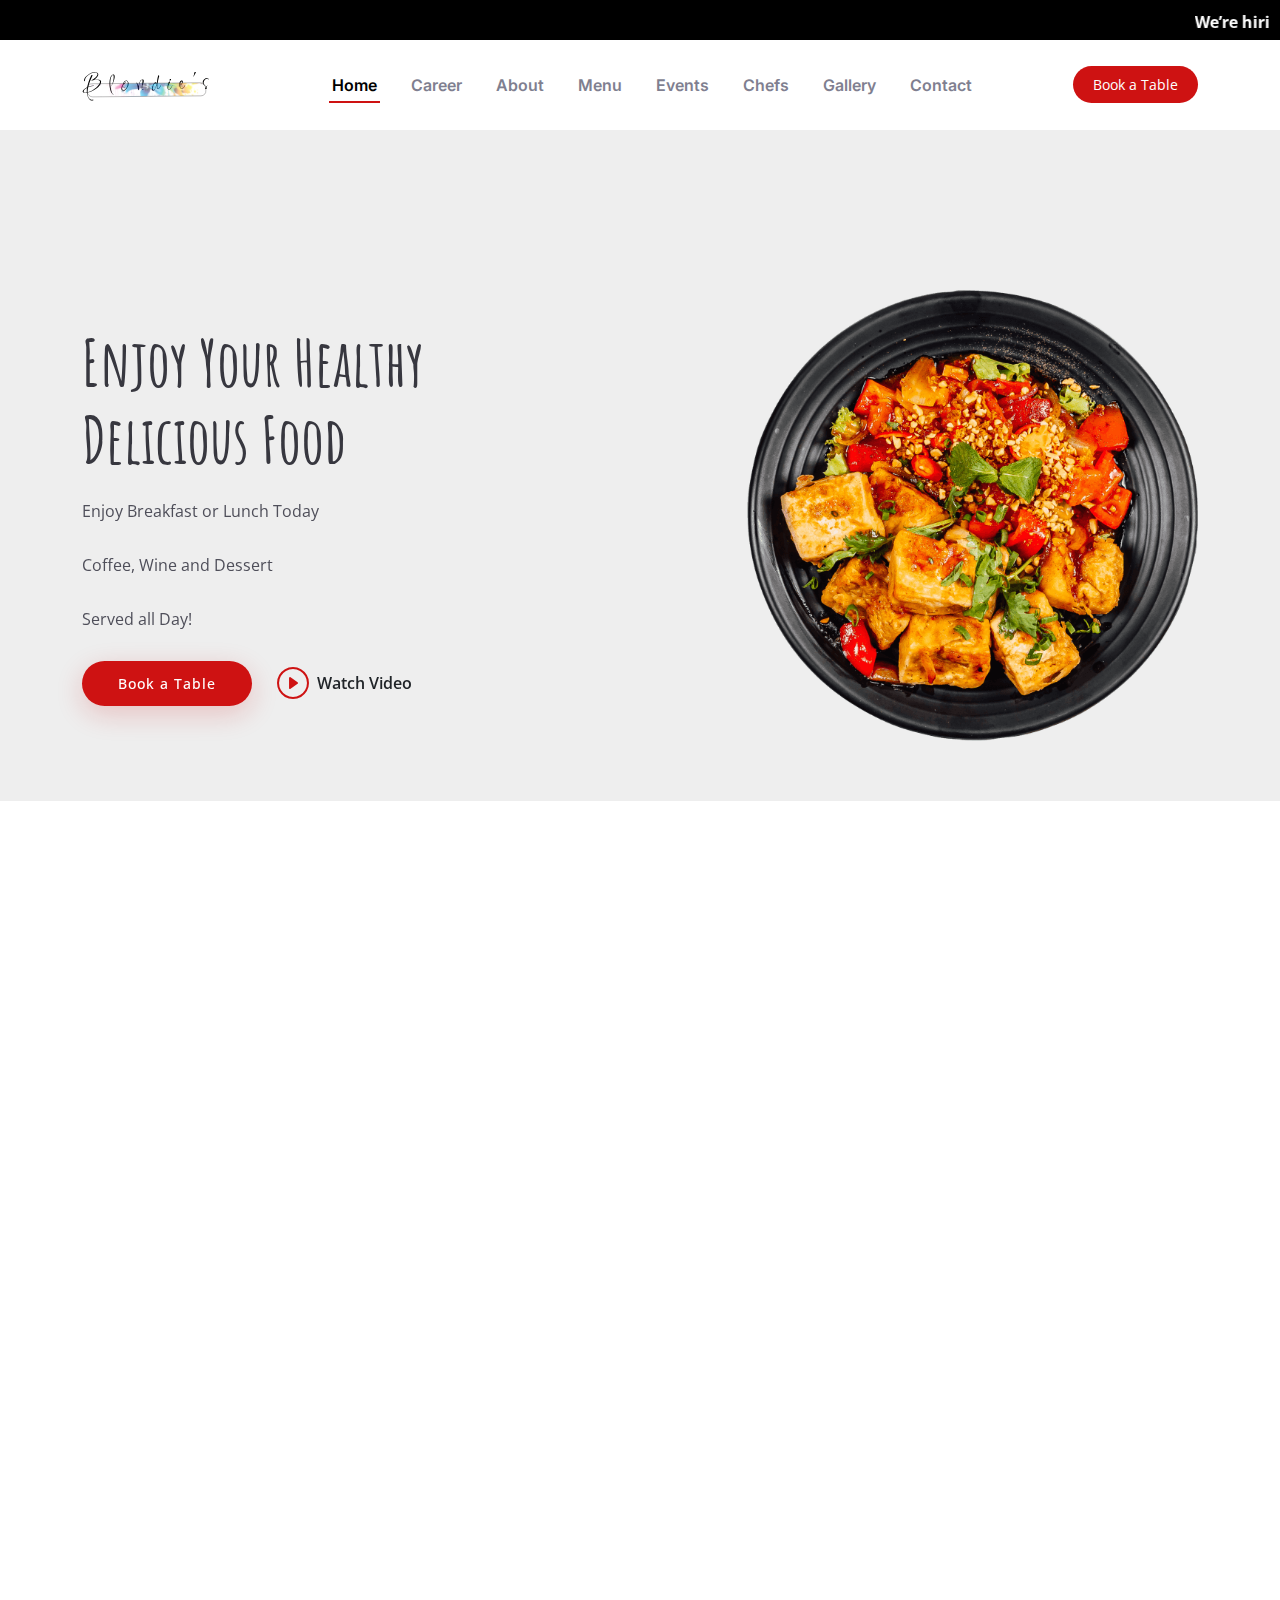
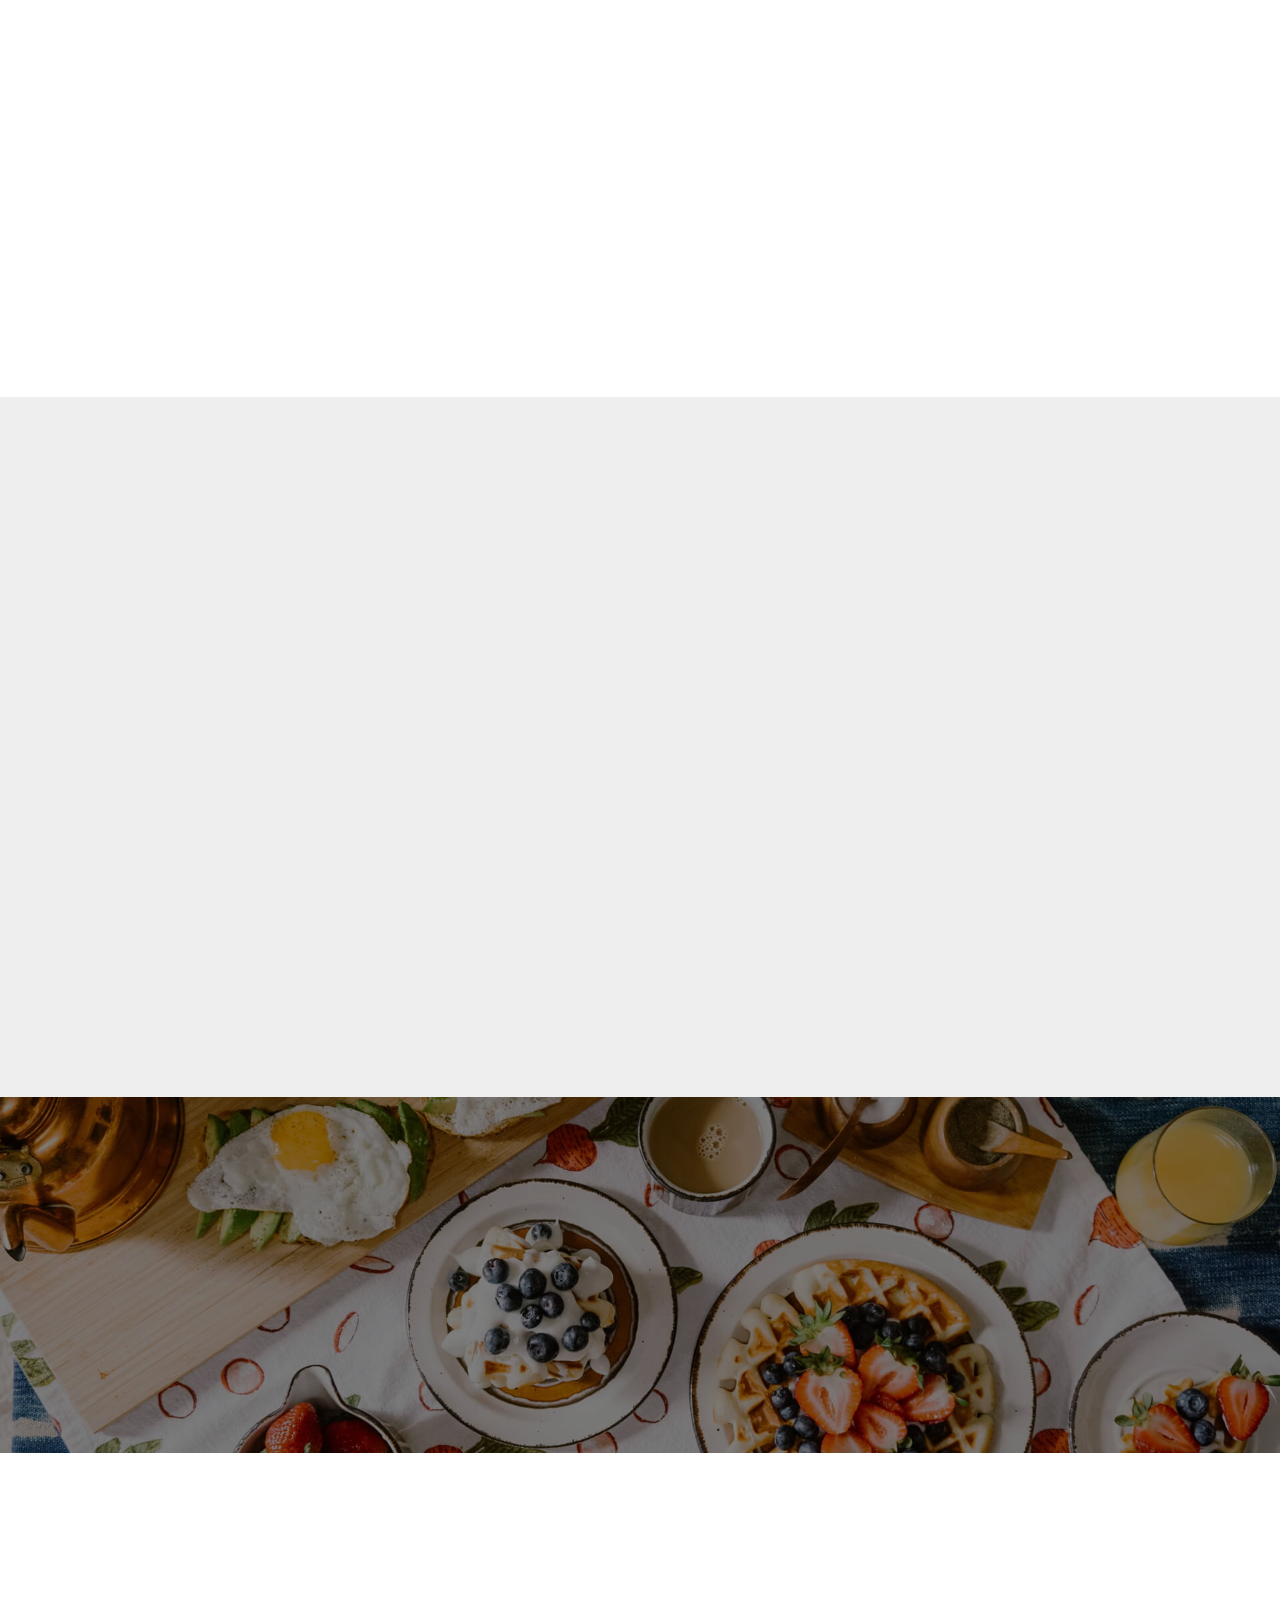
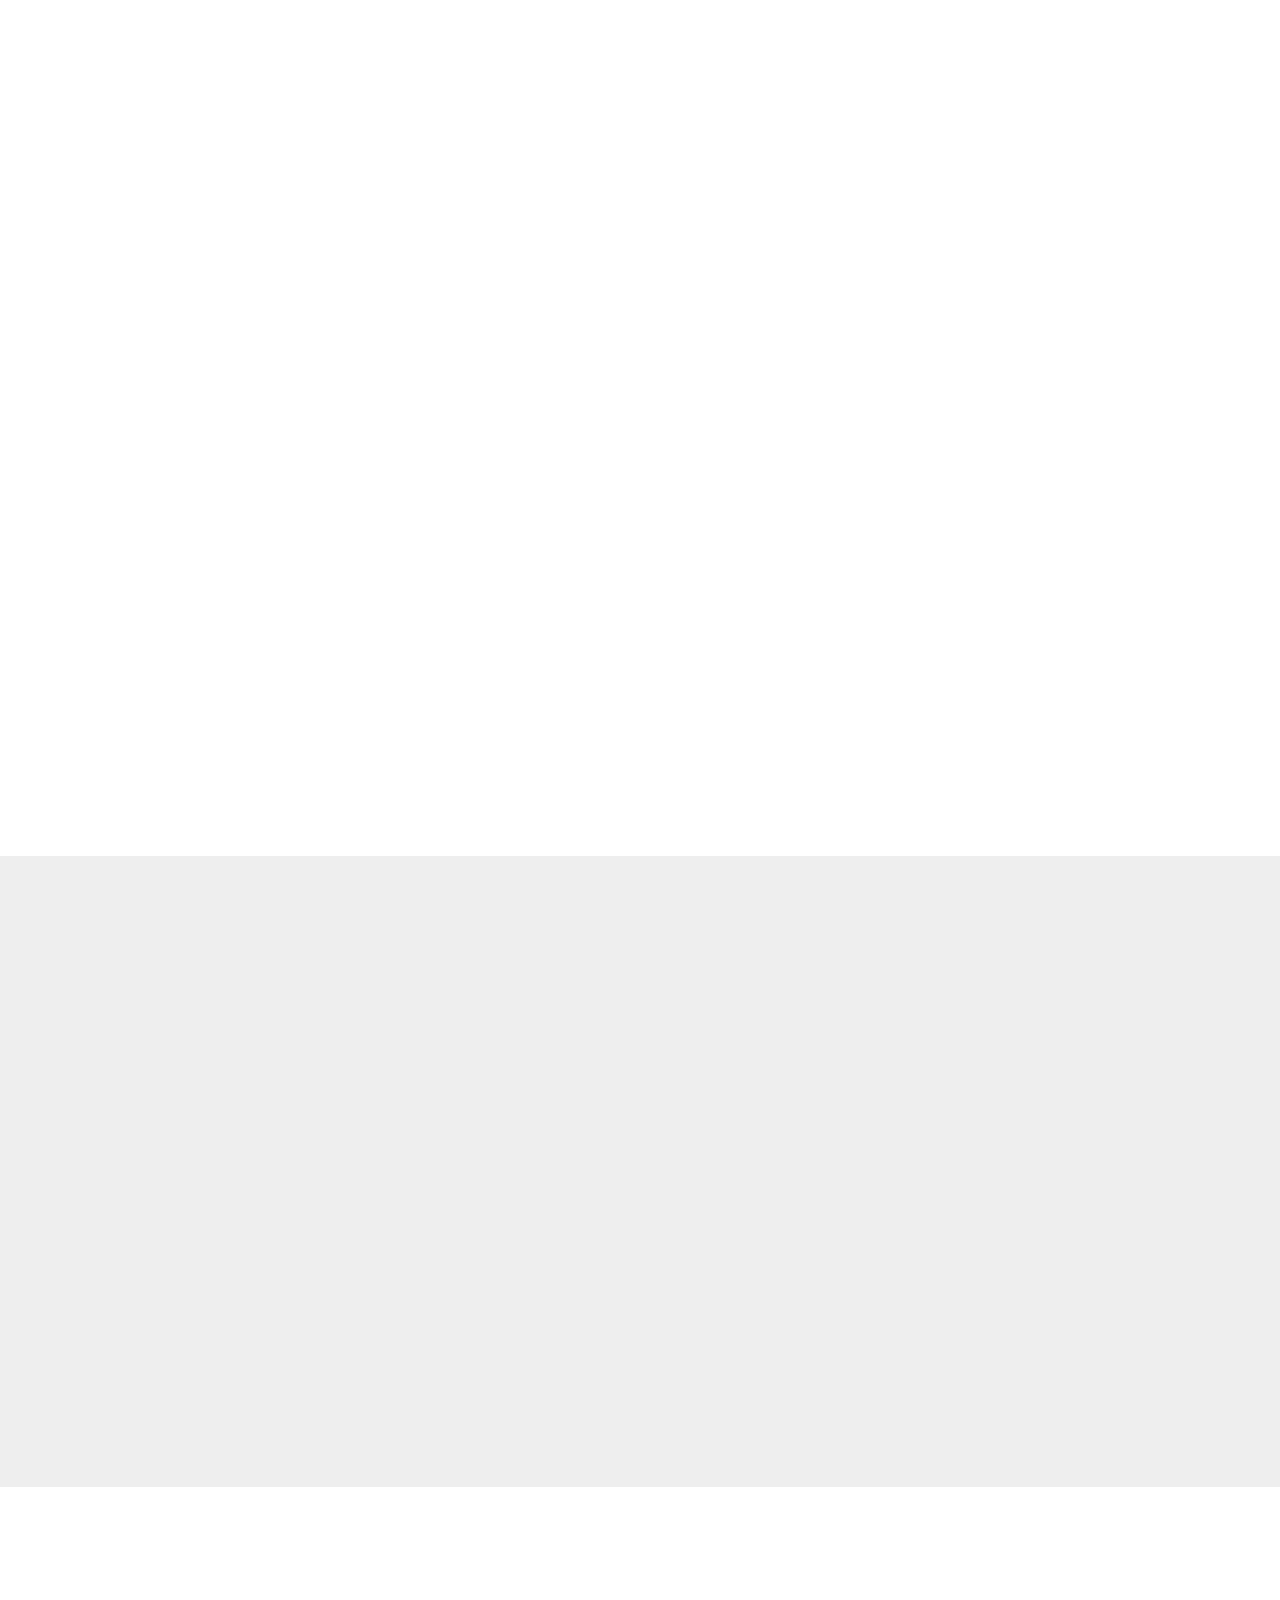
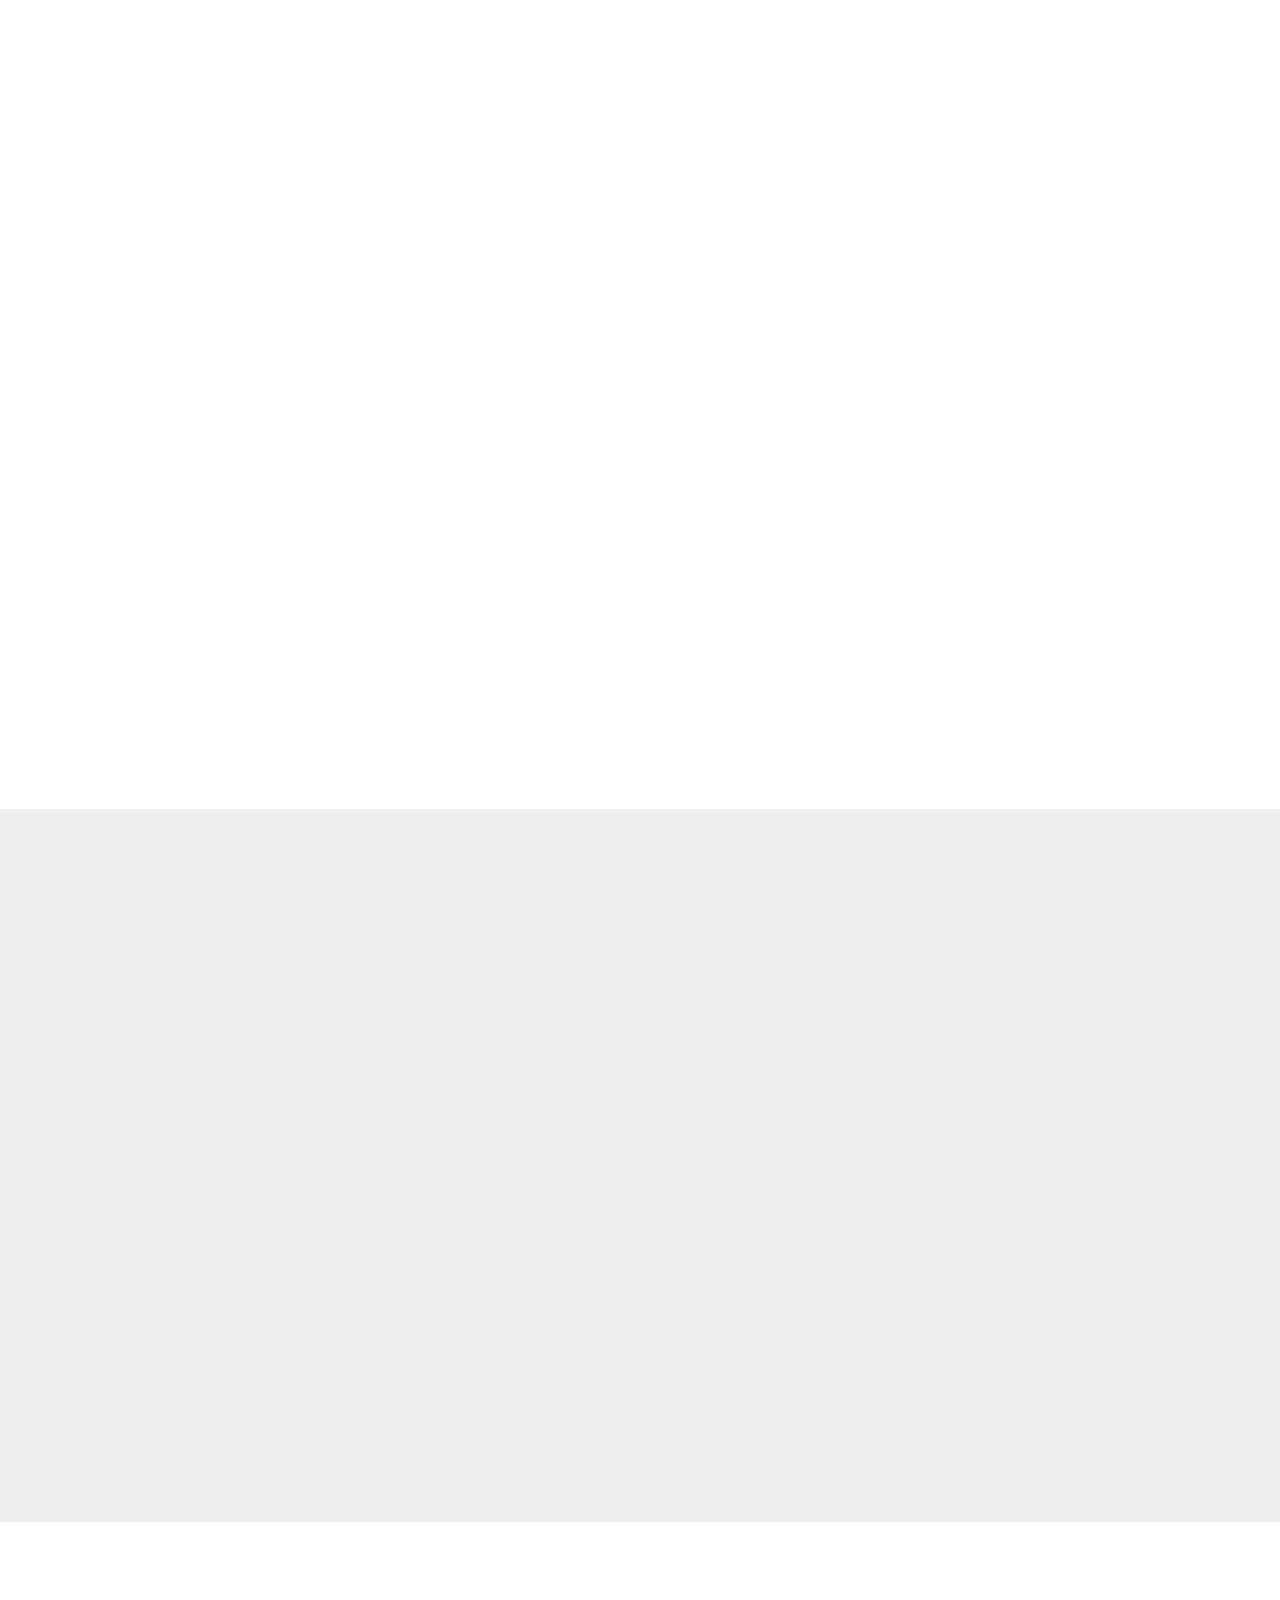
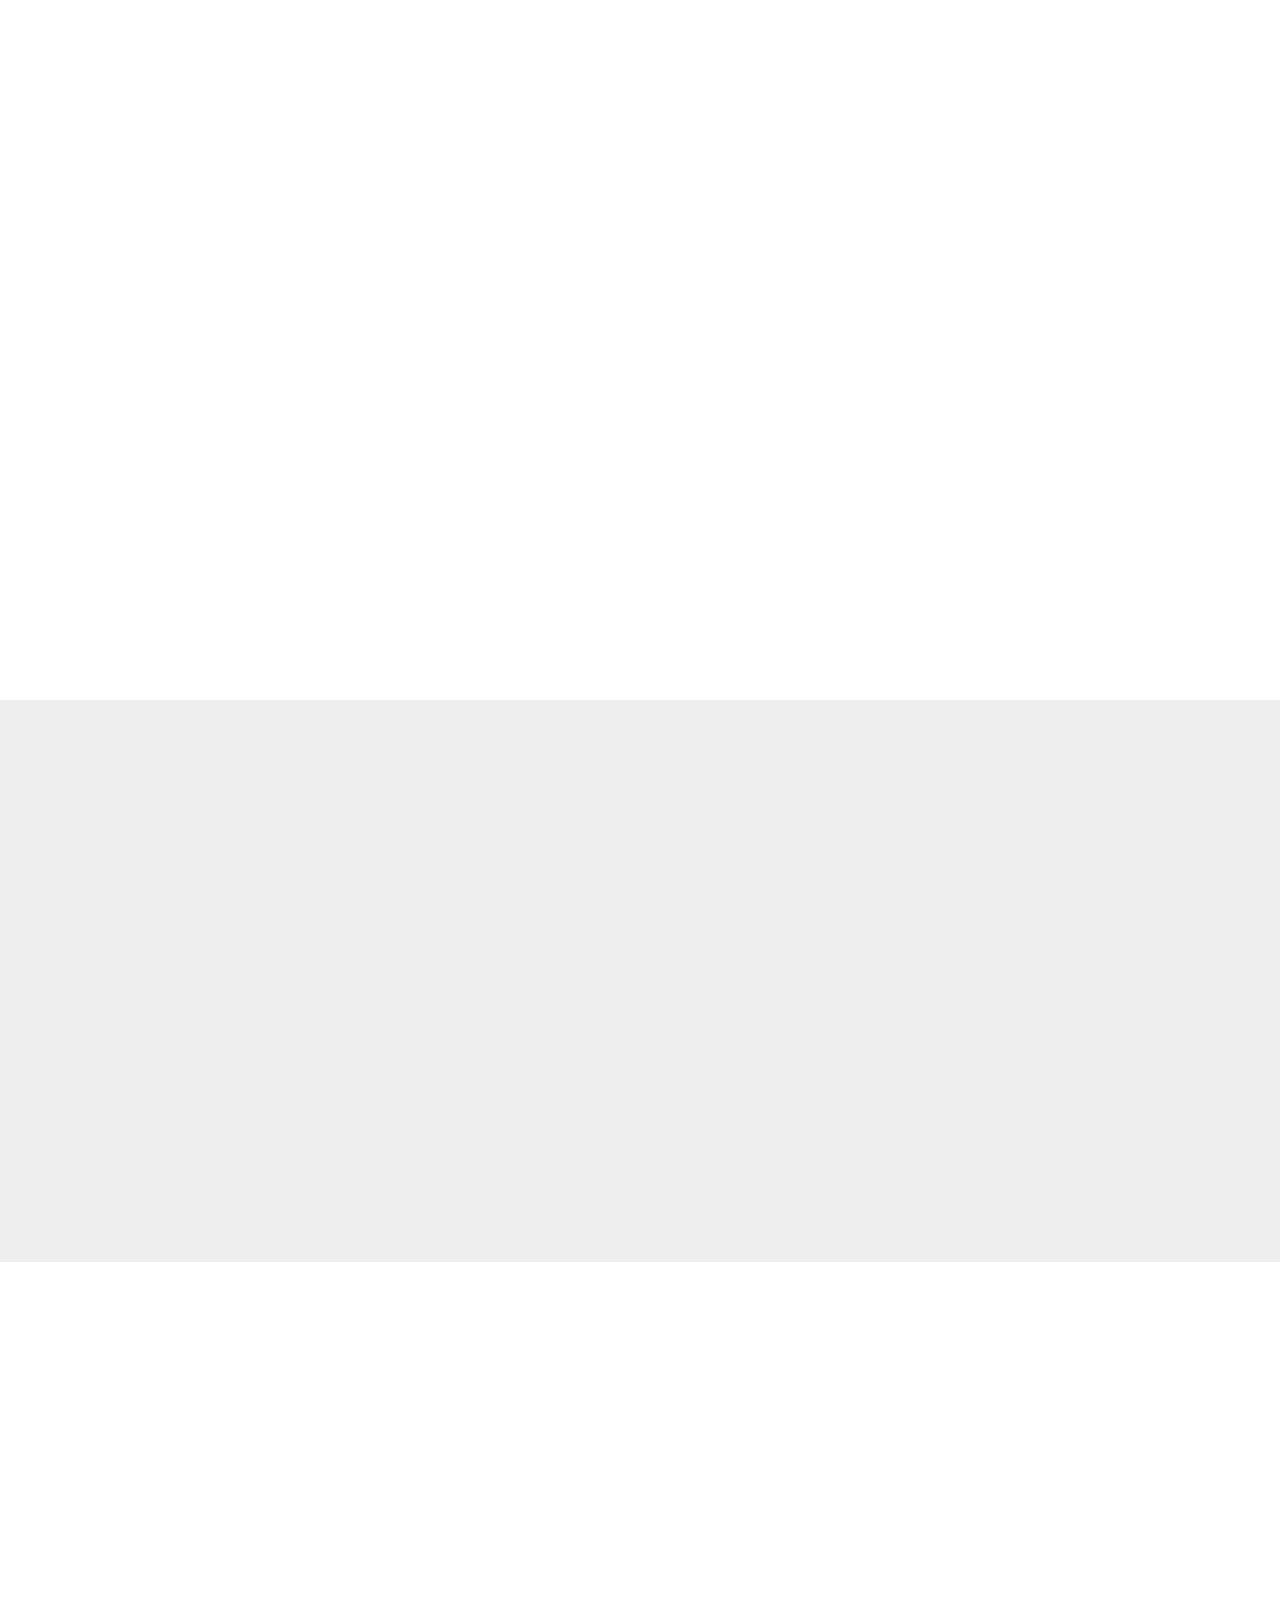
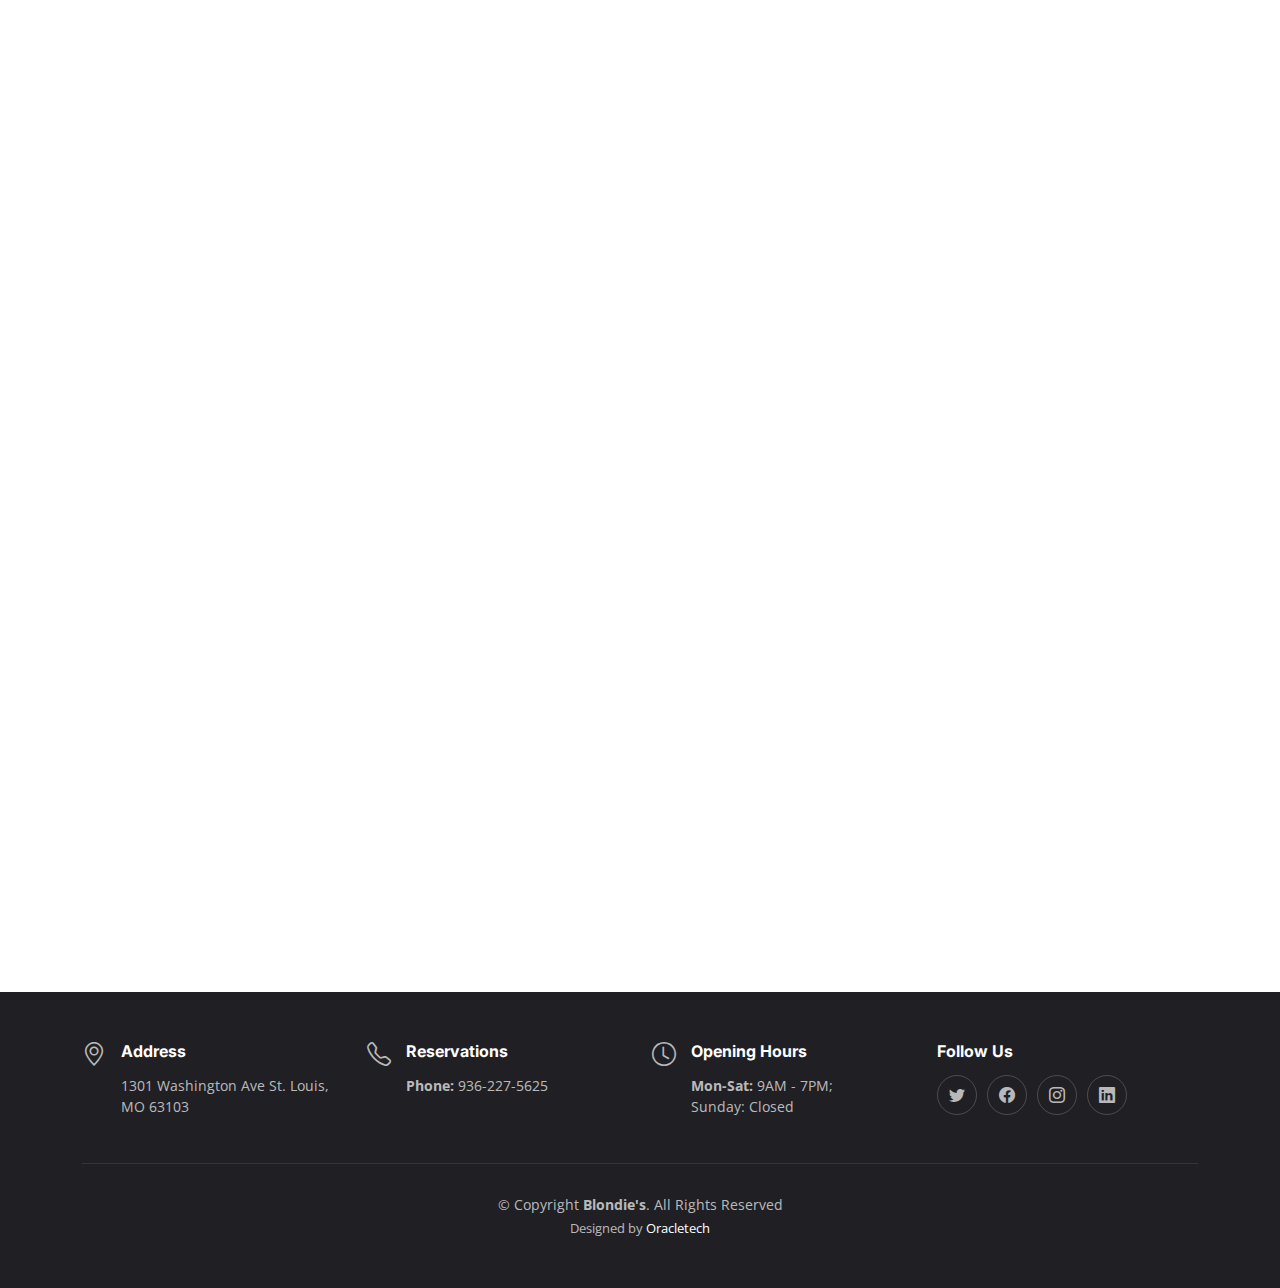
<file: index.html>
<!DOCTYPE html>
<html lang="en">
  <head>
    <meta charset="utf-8" />
    <meta content="width=device-width, initial-scale=1.0" name="viewport" />

    <title>Blondie's</title>
    <meta content="" name="description" />
    <meta content="" name="keywords" />

    <!-- Favicons -->
    <link href="assets/img/blondies.svg" rel="icon" />
    <link href="assets/img/apple-touch-icon.png" rel="apple-touch-icon" />

    <!-- Google Fonts -->
    <link rel="preconnect" href="https://fonts.googleapis.com" />
    <link rel="preconnect" href="https://fonts.gstatic.com" crossorigin />
    <link
      href="https://fonts.googleapis.com/css2?family=Open+Sans:ital,wght@0,300;0,400;0,500;0,600;0,700;1,300;1,400;1,600;1,700&family=Amatic+SC:ital,wght@0,300;0,400;0,500;0,600;0,700;1,300;1,400;1,500;1,600;1,700&family=Inter:ital,wght@0,300;0,400;0,500;0,600;0,700;1,300;1,400;1,500;1,600;1,700&display=swap"
      rel="stylesheet"
    />

    <!-- Vendor CSS Files -->
    <link
      href="assets/vendor/bootstrap/css/bootstrap.min.css"
      rel="stylesheet"
    />
    <link
      href="assets/vendor/bootstrap-icons/bootstrap-icons.css"
      rel="stylesheet"
    />
    <link href="assets/vendor/aos/aos.css" rel="stylesheet" />
    <link
      href="assets/vendor/glightbox/css/glightbox.min.css"
      rel="stylesheet"
    />
    <link href="assets/vendor/swiper/swiper-bundle.min.css" rel="stylesheet" />

    <!-- Template Main CSS File -->
    <link href="assets/css/main.css" rel="stylesheet" />

    <!-- =======================================================
  * Template Name: Yummy - v1.2.1
  * Template URL: https://bootstrapmade.com/yummy-bootstrap-restaurant-website-template/
  * Author: BootstrapMade.com
  * License: https://bootstrapmade.com/license/
  ======================================================== -->
  </head>

  <body>
    <!-- ======= Header ======= -->
    <div
      style="
        background-color: #000;
        color: #fff;
        height: 2.5rem;
        padding: 10px !important;
      "
    >
      <marquee direction="left"
        ><b
          >We’re hiring for Customer Service Representative (Remote) !!!</b
        ></marquee
      >
    </div>
    <header id="header" class="header d-flex align-items-center">
      <div class="container d-flex align-items-center justify-content-between">
        <a
          href="index.html"
          class="logo d-flex align-items-center me-auto me-lg-0"
        >
          <!-- Uncomment the line below if you also wish to use an image logo -->
          <img class="blonde" src="assets/img/blondies.svg" alt="" />
        </a>

        <nav id="navbar" class="navbar">
          <ul>
            <li><a href="#hero">Home</a></li>
            <li><a href="/career.html">Career</a></li>
            <li><a href="#about">About</a></li>
            <li><a href="#menu">Menu</a></li>
            <li><a href="#events">Events</a></li>
            <li><a href="#chefs">Chefs</a></li>
            <li><a href="#gallery">Gallery</a></li>
            <li><a href="#contact">Contact</a></li>
          </ul>
        </nav>
        <!-- .navbar -->

        <a class="btn-book-a-table" href="#book-a-table">Book a Table</a>
        <i class="mobile-nav-toggle mobile-nav-show bi bi-list"></i>
        <i class="mobile-nav-toggle mobile-nav-hide d-none bi bi-x"></i>
      </div>
    </header>
    <!-- End Header -->

    <!-- ======= Hero Section ======= -->
    <section id="hero" class="hero d-flex align-items-center section-bg">
      <div class="container">
        <div class="row justify-content-between gy-5">
          <div
            class="col-lg-5 order-2 order-lg-1 d-flex flex-column justify-content-center align-items-center align-items-lg-start text-center text-lg-start"
          >
            <h2 data-aos="fade-up">Enjoy Your Healthy<br />Delicious Food</h2>
            <p data-aos="fade-up" data-aos-delay="100">
              Enjoy Breakfast or Lunch Today
            </p>
            <p data-aos="fade-up" data-aos-delay="100">
              Coffee, Wine and Dessert
            </p>
            <p data-aos="fade-up" data-aos-delay="100">Served all Day!</p>
            <div class="d-flex" data-aos="fade-up" data-aos-delay="200">
              <a href="#book-a-table" class="btn-book-a-table">Book a Table</a>
              <a
                href="https://www.youtube.com/watch?v=3UGeCT68pbc"
                class="glightbox btn-watch-video d-flex align-items-center"
                ><i class="bi bi-play-circle"></i><span>Watch Video</span></a
              >
            </div>
          </div>
          <div class="col-lg-5 order-1 order-lg-2 text-center text-lg-start">
            <img
              src="assets/img/hero-img.png"
              class="img-fluid"
              alt=""
              data-aos="zoom-out"
              data-aos-delay="300"
            />
          </div>
        </div>
      </div>
    </section>
    <!-- End Hero Section -->

    <main id="main">
      <!-- ======= About Section ======= -->
      <section id="about" class="about">
        <div class="container" data-aos="fade-up">
          <div class="section-header">
            <h2>About Us</h2>
            <p>Learn More <span>About Us</span></p>
          </div>

          <div class="row gy-4">
            <div
              class="col-lg-7 position-relative about-img"
              style="background-image: url(assets/img/about.jpg)"
              data-aos="fade-up"
              data-aos-delay="150"
            >
              <div class="call-us position-absolute">
                <h4>Book a Table</h4>
                <p>936-227-5625</p>
              </div>
            </div>
            <div
              class="col-lg-5 d-flex align-items-end"
              data-aos="fade-up"
              data-aos-delay="300"
            >
              <div class="content ps-0 ps-lg-5">
                <p class="fst-italic">
                  We welcome you to sit back, unwind and appreciate the lovely
                  sights and hints of the city while our best gourmet expert
                  sets you up a scrumptious meal utilizing the best and freshest
                  ingredients.’ Blondie’s legacy comes from The parent
                  Restaurant which was built up in 1963.
                </p>
                <ul>
                  <li>
                    <i class="bi bi-check2-all"></i>Visit Blondie's where you'll
                    always be treated like family. Warm smiles and welcome
                    greetings are our number one guarantee.
                  </li>
                  <li>
                    <i class="bi bi-check2-all"></i> Our meals are our passion.
                    Without wonderful customers like you, our restaurant would
                    never survive. That's why we're sure to say "thank you" to
                    everyone who gives us their business and support. We're
                    extremely thankful for our loyal customers and their love
                    never falls short.
                  </li>
                  <li>
                    <i class="bi bi-check2-all"></i>
                    Not able to visit Us? No problem! Our Meals and Drinks are
                    available for shipping!
                  </li>
                  <li>
                    <i class="bi bi-check2-all"></i>
                    Carryout and other delivery options are available.
                  </li>
                </ul>
                <p>
                  Blondie’s was worked for people in general and has advanced
                  into a combination between exquisite chic and contemporary
                  fine charge. Enjoy our dazzling dishes, coffee and wine and
                  make the most of your eating background with us!
                </p>

                <div class="position-relative mt-4">
                  <img src="assets/img/about-2.jpg" class="img-fluid" alt="" />
                  <a
                    href="https://www.youtube.com/watch?v=3UGeCT68pbc"
                    class="glightbox play-btn"
                  ></a>
                </div>
              </div>
            </div>
          </div>
        </div>
      </section>
      <!-- End About Section -->

      <!-- ======= Why Us Section ======= -->
      <section id="why-us" class="why-us section-bg">
        <div class="container" data-aos="fade-up">
          <div class="row gy-4">
            <div class="col-lg-4" data-aos="fade-up" data-aos-delay="100">
              <div class="why-box">
                <h3>Why Choose Blondie's?</h3>
                <p>
                  Our food is made fresh every day with ingredients. We bring
                  the best taste in our cooking to make your day happier and
                  healthier. No matter which season is going on but giving you
                  extraordinary is a part of our service.
                </p>
                <div class="text-center">
                  <a href="#" class="more-btn"
                    >Learn More <i class="bx bx-chevron-right"></i
                  ></a>
                </div>
              </div>
            </div>
            <!-- End Why Box -->

            <div class="col-lg-8 d-flex align-items-center">
              <div class="row gy-4">
                <div class="col-xl-4" data-aos="fade-up" data-aos-delay="200">
                  <div
                    class="icon-box d-flex flex-column justify-content-center align-items-center"
                  >
                    <i class="bi bi-shop-window"></i>
                    <h4>Friendly environment</h4>
                    <p>
                      Our motto is to make the atmosphere friendly and as
                      efficient as possible. The waiters are patiently and
                      happily waiting to take your order and serve your meal
                      within the estimated time. A nice and lovely environment
                      forces you to come back for another date.
                    </p>
                  </div>
                </div>
                <!-- End Icon Box -->

                <div class="col-xl-4" data-aos="fade-up" data-aos-delay="300">
                  <div
                    class="icon-box d-flex flex-column justify-content-center align-items-center"
                  >
                    <i class="bi bi-egg-fried"></i>
                    <h4>Perfect food presentation</h4>
                    <p>
                      In a food restaurant, food plating is a central idea to
                      keep guests happy as they experience your restaurant.
                      People scan the taste before eating, so our creative
                      plating can enhance both the appearance and the flavor of
                      the food.
                    </p>
                  </div>
                </div>
                <!-- End Icon Box -->

                <div class="col-xl-4" data-aos="fade-up" data-aos-delay="400">
                  <div
                    class="icon-box d-flex flex-column justify-content-center align-items-center"
                  >
                    <i class="bi bi-cup-straw"></i>
                    <h4>Drinks</h4>
                    <p>
                      Fully licensed in-house beer is offered to boost up your
                      dining experience. Get the popular homemade drinks and
                      soft drinks like lassi, masala tea, hot and cold drinks
                      according to your order.
                    </p>
                  </div>
                </div>
                <!-- End Icon Box -->
              </div>
            </div>
          </div>
        </div>
      </section>
      <!-- End Why Us Section -->

      <!-- ======= Stats Counter Section ======= -->
      <section id="stats-counter" class="stats-counter">
        <div class="container" data-aos="zoom-out">
          <div class="row gy-4">
            <div class="col-lg-3 col-md-6">
              <div class="stats-item text-center w-100 h-100">
                <span
                  data-purecounter-start="0"
                  data-purecounter-end="232"
                  data-purecounter-duration="1"
                  class="purecounter"
                ></span>
                <p>Clients</p>
              </div>
            </div>
            <!-- End Stats Item -->

            <div class="col-lg-3 col-md-6">
              <div class="stats-item text-center w-100 h-100">
                <span
                  data-purecounter-start="0"
                  data-purecounter-end="521"
                  data-purecounter-duration="1"
                  class="purecounter"
                ></span>
                <p>Projects</p>
              </div>
            </div>
            <!-- End Stats Item -->

            <div class="col-lg-3 col-md-6">
              <div class="stats-item text-center w-100 h-100">
                <span
                  data-purecounter-start="0"
                  data-purecounter-end="1453"
                  data-purecounter-duration="1"
                  class="purecounter"
                ></span>
                <p>Hours Of Support</p>
              </div>
            </div>
            <!-- End Stats Item -->

            <div class="col-lg-3 col-md-6">
              <div class="stats-item text-center w-100 h-100">
                <span
                  data-purecounter-start="0"
                  data-purecounter-end="32"
                  data-purecounter-duration="1"
                  class="purecounter"
                ></span>
                <p>Workers</p>
              </div>
            </div>
            <!-- End Stats Item -->
          </div>
        </div>
      </section>
      <!-- End Stats Counter Section -->

      <!-- ======= Menu Section ======= -->
      <section id="menu" class="menu">
        <div class="container" data-aos="fade-up">
          <div class="section-header">
            <h2>Our Menu</h2>
            <p>Check Our <span>Yummy Menu</span></p>
          </div>

          <ul
            class="nav nav-tabs d-flex justify-content-center"
            data-aos="fade-up"
            data-aos-delay="200"
          >
            <li class="nav-item">
              <a
                class="nav-link active show"
                data-bs-toggle="tab"
                data-bs-target="#menu-starters"
              >
                <h4>Starters</h4>
              </a>
            </li>
            <!-- End tab nav item -->

            <!-- <li class="nav-item">
              <a
                class="nav-link"
                data-bs-toggle="tab"
                data-bs-target="#menu-breakfast"
              >
                <h4>Breakfast</h4> </a
              >
            </li>

            <li class="nav-item">
              <a
                class="nav-link"
                data-bs-toggle="tab"
                data-bs-target="#menu-lunch"
              >
                <h4>Lunch</h4>
              </a>
            </li>

            <li class="nav-item">
              <a
                class="nav-link"
                data-bs-toggle="tab"
                data-bs-target="#menu-dinner"
              >
                <h4>Dinner</h4>
              </a>
            </li> -->
          </ul>

          <div class="tab-content" data-aos="fade-up" data-aos-delay="300">
            <div class="tab-pane fade active show" id="menu-starters">
              <div class="tab-header text-center">
                <p>Menu</p>
                <h3>Starters</h3>
              </div>

              <div class="row gy-5">
                <div class="col-lg-4 menu-item">
                  <a href="assets/img/menu/menu-item-1.png" class="glightbox"
                    ><img
                      src="assets/img/menu/menu-item-1.png"
                      class="menu-img img-fluid"
                      alt=""
                  /></a>
                  <!-- <h4>Magnam Tiste</h4>
                  <p class="ingredients">
                    Lorem, deren, trataro, filede, nerada
                  </p>
                  <p class="price">$5.95</p> -->
                </div>

                <div class="col-lg-4 menu-item">
                  <a href="assets/img/menu/menu-item-2.png" class="glightbox"
                    ><img
                      src="assets/img/menu/menu-item-2.png"
                      class="menu-img img-fluid"
                      alt=""
                  /></a>
                  <!-- <h4>Aut Luia</h4>
                  <p class="ingredients">
                    Lorem, deren, trataro, filede, nerada
                  </p>
                  <p class="price">$14.95</p> -->
                </div>

                <div class="col-lg-4 menu-item">
                  <a href="assets/img/menu/menu-item-3.png" class="glightbox"
                    ><img
                      src="assets/img/menu/menu-item-3.png"
                      class="menu-img img-fluid"
                      alt=""
                  /></a>
                  <!-- <h4>Est Eligendi</h4>
                  <p class="ingredients">
                    Lorem, deren, trataro, filede, nerada
                  </p>
                  <p class="price">$8.95</p> -->
                </div>

                <div class="col-lg-4 menu-item">
                  <a href="assets/img/menu/menu-item-4.png" class="glightbox"
                    ><img
                      src="assets/img/menu/menu-item-4.png"
                      class="menu-img img-fluid"
                      alt=""
                  /></a>
                  <!-- <h4>Eos Luibusdam</h4>
                  <p class="ingredients">
                    Lorem, deren, trataro, filede, nerada
                  </p>
                  <p class="price">$12.95</p> -->
                </div>

                <div class="col-lg-4 menu-item">
                  <a href="assets/img/menu/menu-item-5.png" class="glightbox"
                    ><img
                      src="assets/img/menu/menu-item-5.png"
                      class="menu-img img-fluid"
                      alt=""
                  /></a>
                  <!-- <h4>Eos Luibusdam</h4>
                  <p class="ingredients">
                    Lorem, deren, trataro, filede, nerada
                  </p>
                  <p class="price">$12.95</p> -->
                </div>

                <div class="col-lg-4 menu-item">
                  <a href="assets/img/menu/menu-item-6.png" class="glightbox"
                    ><img
                      src="assets/img/menu/menu-item-6.png"
                      class="menu-img img-fluid"
                      alt=""
                  /></a>
                  <!-- <h4>Laboriosam Direva</h4>
                  <p class="ingredients">
                    Lorem, deren, trataro, filede, nerada
                  </p>
                  <p class="price">$9.95</p> -->
                </div>
              </div>
            </div>
            <!-- End Starter Menu Content -->

            <!-- <div class="tab-pane fade" id="menu-breakfast">
              <div class="tab-header text-center">
                <p>Menu</p>
                <h3>Breakfast</h3>
              </div>

              <div class="row gy-5">
                <div class="col-lg-4 menu-item">
                  <a href="assets/img/menu/menu-item-1.png" class="glightbox"
                    ><img
                      src="assets/img/menu/menu-item-1.png"
                      class="menu-img img-fluid"
                      alt=""
                  /></a>
                  <h4>Magnam Tiste</h4>
                  <p class="ingredients">
                    Lorem, deren, trataro, filede, nerada
                  </p>
                  <p class="price">$5.95</p>
                </div>
                

                <div class="col-lg-4 menu-item">
                  <a href="assets/img/menu/menu-item-2.png" class="glightbox"
                    ><img
                      src="assets/img/menu/menu-item-2.png"
                      class="menu-img img-fluid"
                      alt=""
                  /></a>
                  <h4>Aut Luia</h4>
                  <p class="ingredients">
                    Lorem, deren, trataro, filede, nerada
                  </p>
                  <p class="price">$14.95</p>
                </div>
                

                <div class="col-lg-4 menu-item">
                  <a href="assets/img/menu/menu-item-3.png" class="glightbox"
                    ><img
                      src="assets/img/menu/menu-item-3.png"
                      class="menu-img img-fluid"
                      alt=""
                  /></a>
                  <h4>Est Eligendi</h4>
                  <p class="ingredients">
                    Lorem, deren, trataro, filede, nerada
                  </p>
                  <p class="price">$8.95</p>
                </div>
                

                <div class="col-lg-4 menu-item">
                  <a href="assets/img/menu/menu-item-4.png" class="glightbox"
                    ><img
                      src="assets/img/menu/menu-item-4.png"
                      class="menu-img img-fluid"
                      alt=""
                  /></a>
                  <h4>Eos Luibusdam</h4>
                  <p class="ingredients">
                    Lorem, deren, trataro, filede, nerada
                  </p>
                  <p class="price">$12.95</p>
                </div>
                

                <div class="col-lg-4 menu-item">
                  <a href="assets/img/menu/menu-item-5.png" class="glightbox"
                    ><img
                      src="assets/img/menu/menu-item-5.png"
                      class="menu-img img-fluid"
                      alt=""
                  /></a>
                  <h4>Eos Luibusdam</h4>
                  <p class="ingredients">
                    Lorem, deren, trataro, filede, nerada
                  </p>
                  <p class="price">$12.95</p>
                </div>
                

                <div class="col-lg-4 menu-item">
                  <a href="assets/img/menu/menu-item-6.png" class="glightbox"
                    ><img
                      src="assets/img/menu/menu-item-6.png"
                      class="menu-img img-fluid"
                      alt=""
                  /></a>
                  <h4>Laboriosam Direva</h4>
                  <p class="ingredients">
                    Lorem, deren, trataro, filede, nerada
                  </p>
                  <p class="price">$9.95</p>
                </div>
                
              </div>
            </div>

            <div class="tab-pane fade" id="menu-lunch">
              <div class="tab-header text-center">
                <p>Menu</p>
                <h3>Lunch</h3>
              </div>

              <div class="row gy-5">
                <div class="col-lg-4 menu-item">
                  <a href="assets/img/menu/menu-item-1.png" class="glightbox"
                    ><img
                      src="assets/img/menu/menu-item-1.png"
                      class="menu-img img-fluid"
                      alt=""
                  /></a>
                  <h4>Magnam Tiste</h4>
                  <p class="ingredients">
                    Lorem, deren, trataro, filede, nerada
                  </p>
                  <p class="price">$5.95</p>
                </div>

                <div class="col-lg-4 menu-item">
                  <a href="assets/img/menu/menu-item-2.png" class="glightbox"
                    ><img
                      src="assets/img/menu/menu-item-2.png"
                      class="menu-img img-fluid"
                      alt=""
                  /></a>
                  <h4>Aut Luia</h4>
                  <p class="ingredients">
                    Lorem, deren, trataro, filede, nerada
                  </p>
                  <p class="price">$14.95</p>
                </div>

                <div class="col-lg-4 menu-item">
                  <a href="assets/img/menu/menu-item-3.png" class="glightbox"
                    ><img
                      src="assets/img/menu/menu-item-3.png"
                      class="menu-img img-fluid"
                      alt=""
                  /></a>
                  <h4>Est Eligendi</h4>
                  <p class="ingredients">
                    Lorem, deren, trataro, filede, nerada
                  </p>
                  <p class="price">$8.95</p>
                </div>

                <div class="col-lg-4 menu-item">
                  <a href="assets/img/menu/menu-item-4.png" class="glightbox"
                    ><img
                      src="assets/img/menu/menu-item-4.png"
                      class="menu-img img-fluid"
                      alt=""
                  /></a>
                  <h4>Eos Luibusdam</h4>
                  <p class="ingredients">
                    Lorem, deren, trataro, filede, nerada
                  </p>
                  <p class="price">$12.95</p>
                </div>

                <div class="col-lg-4 menu-item">
                  <a href="assets/img/menu/menu-item-5.png" class="glightbox"
                    ><img
                      src="assets/img/menu/menu-item-5.png"
                      class="menu-img img-fluid"
                      alt=""
                  /></a>
                  <h4>Eos Luibusdam</h4>
                  <p class="ingredients">
                    Lorem, deren, trataro, filede, nerada
                  </p>
                  <p class="price">$12.95</p>
                </div>

                <div class="col-lg-4 menu-item">
                  <a href="assets/img/menu/menu-item-6.png" class="glightbox"
                    ><img
                      src="assets/img/menu/menu-item-6.png"
                      class="menu-img img-fluid"
                      alt=""
                  /></a>
                  <h4>Laboriosam Direva</h4>
                  <p class="ingredients">
                    Lorem, deren, trataro, filede, nerada
                  </p>
                  <p class="price">$9.95</p>
                </div>
              </div>
            </div>

            <div class="tab-pane fade" id="menu-dinner">
              <div class="tab-header text-center">
                <p>Menu</p>
                <h3>Dinner</h3>
              </div>

              <div class="row gy-5">
                <div class="col-lg-4 menu-item">
                  <a href="assets/img/menu/menu-item-1.png" class="glightbox"
                    ><img
                      src="assets/img/menu/menu-item-1.png"
                      class="menu-img img-fluid"
                      alt=""
                  /></a>
                  <h4>Magnam Tiste</h4>
                  <p class="ingredients">
                    Lorem, deren, trataro, filede, nerada
                  </p>
                  <p class="price">$5.95</p>
                </div>
                

                <div class="col-lg-4 menu-item">
                  <a href="assets/img/menu/menu-item-2.png" class="glightbox"
                    ><img
                      src="assets/img/menu/menu-item-2.png"
                      class="menu-img img-fluid"
                      alt=""
                  /></a>
                  <h4>Aut Luia</h4>
                  <p class="ingredients">
                    Lorem, deren, trataro, filede, nerada
                  </p>
                  <p class="price">$14.95</p>
                </div>
                

                <div class="col-lg-4 menu-item">
                  <a href="assets/img/menu/menu-item-3.png" class="glightbox"
                    ><img
                      src="assets/img/menu/menu-item-3.png"
                      class="menu-img img-fluid"
                      alt=""
                  /></a>
                  <h4>Est Eligendi</h4>
                  <p class="ingredients">
                    Lorem, deren, trataro, filede, nerada
                  </p>
                  <p class="price">$8.95</p>
                </div>
                

                <div class="col-lg-4 menu-item">
                  <a href="assets/img/menu/menu-item-4.png" class="glightbox"
                    ><img
                      src="assets/img/menu/menu-item-4.png"
                      class="menu-img img-fluid"
                      alt=""
                  /></a>
                  <h4>Eos Luibusdam</h4>
                  <p class="ingredients">
                    Lorem, deren, trataro, filede, nerada
                  </p>
                  <p class="price">$12.95</p>
                </div>
                

                <div class="col-lg-4 menu-item">
                  <a href="assets/img/menu/menu-item-5.png" class="glightbox"
                    ><img
                      src="assets/img/menu/menu-item-5.png"
                      class="menu-img img-fluid"
                      alt=""
                  /></a>
                  <h4>Eos Luibusdam</h4>
                  <p class="ingredients">
                    Lorem, deren, trataro, filede, nerada
                  </p>
                  <p class="price">$12.95</p>
                </div>
                

                <div class="col-lg-4 menu-item">
                  <a href="assets/img/menu/menu-item-6.png" class="glightbox"
                    ><img
                      src="assets/img/menu/menu-item-6.png"
                      class="menu-img img-fluid"
                      alt=""
                  /></a>
                  <h4>Laboriosam Direva</h4>
                  <p class="ingredients">
                    Lorem, deren, trataro, filede, nerada
                  </p>
                  <p class="price">$9.95</p>
                </div>
                
              </div>
            </div> -->
          </div>
        </div>
      </section>
      <!-- End Menu Section -->

      <!-- ======= Testimonials Section ======= -->
      <section id="testimonials" class="testimonials section-bg">
        <div class="container" data-aos="fade-up">
          <div class="section-header">
            <h2>Testimonials</h2>
            <p>What Are They <span>Saying About Us</span></p>
          </div>

          <div class="slides-1 swiper" data-aos="fade-up" data-aos-delay="100">
            <div class="swiper-wrapper">
              <div class="swiper-slide">
                <div class="testimonial-item">
                  <div class="row gy-4 justify-content-center">
                    <div class="col-lg-6">
                      <div class="testimonial-content">
                        <p>
                          <i class="bi bi-quote quote-icon-left"></i>
                          Holy cow- these sandwiches were amazing! It smelled
                          incredible when I first walked into the restaurant and
                          they tasted even better than I imagined. The texture
                          is soft-melt-in-your-mouth deliciousness.
                          <i class="bi bi-quote quote-icon-right"></i>
                        </p>
                        <h3>Paul Goodman</h3>
                        <h4>Project &amp; Product Manager</h4>
                        <div class="stars">
                          <i class="bi bi-star-fill"></i
                          ><i class="bi bi-star-fill"></i
                          ><i class="bi bi-star-fill"></i
                          ><i class="bi bi-star-fill"></i
                          ><i class="bi bi-star-fill"></i>
                        </div>
                      </div>
                    </div>
                    <div class="col-lg-2 text-center">
                      <img
                        src="assets/img/testimonials/testimonials-1.jpg"
                        class="img-fluid testimonial-img"
                        alt=""
                      />
                    </div>
                  </div>
                </div>
              </div>
              <!-- End testimonial item -->

              <div class="swiper-slide">
                <div class="testimonial-item">
                  <div class="row gy-4 justify-content-center">
                    <div class="col-lg-6">
                      <div class="testimonial-content">
                        <p>
                          <i class="bi bi-quote quote-icon-left"></i>
                          We got these as a gift - delivered to us. This might
                          be the best sugar cookie I’ve ever had. The frosting
                          appears solid when you touch it - but when you bite in
                          to it, it’s creamy and thick. The cookies have that
                          faint almond extract flavor like what you’d expect in
                          wedding cake. I’m ridiculously impressed, and I will
                          definitely be back for more...after I eat my weight in
                          this batch
                          <i class="bi bi-quote quote-icon-right"></i>
                        </p>
                        <h3>Sara Wilsson</h3>
                        <h4>Designer</h4>
                        <div class="stars">
                          <i class="bi bi-star-fill"></i
                          ><i class="bi bi-star-fill"></i
                          ><i class="bi bi-star-fill"></i
                          ><i class="bi bi-star-fill"></i
                          ><i class="bi bi-star-fill"></i>
                        </div>
                      </div>
                    </div>
                    <div class="col-lg-2 text-center">
                      <img
                        src="assets/img/testimonials/testimonials-2.jpg"
                        class="img-fluid testimonial-img"
                        alt=""
                      />
                    </div>
                  </div>
                </div>
              </div>
              <!-- End testimonial item -->

              <div class="swiper-slide">
                <div class="testimonial-item">
                  <div class="row gy-4 justify-content-center">
                    <div class="col-lg-6">
                      <div class="testimonial-content">
                        <p>
                          <i class="bi bi-quote quote-icon-left"></i>
                          Fantastic Business! Great product and Experience
                          Overall! Will return 💚💚
                          <i class="bi bi-quote quote-icon-right"></i>
                        </p>
                        <h3>Jena Karlis</h3>
                        <h4>Store Owner</h4>
                        <div class="stars">
                          <i class="bi bi-star-fill"></i
                          ><i class="bi bi-star-fill"></i
                          ><i class="bi bi-star-fill"></i
                          ><i class="bi bi-star-fill"></i
                          ><i class="bi bi-star-fill"></i>
                        </div>
                      </div>
                    </div>
                    <div class="col-lg-2 text-center">
                      <img
                        src="assets/img/testimonials/testimonials-3.jpg"
                        class="img-fluid testimonial-img"
                        alt=""
                      />
                    </div>
                  </div>
                </div>
              </div>
              <!-- End testimonial item -->

              <div class="swiper-slide">
                <div class="testimonial-item">
                  <div class="row gy-4 justify-content-center">
                    <div class="col-lg-6">
                      <div class="testimonial-content">
                        <p>
                          <i class="bi bi-quote quote-icon-left"></i>
                          Awesome Coffee🤗🤗🤗🤗
                          <i class="bi bi-quote quote-icon-right"></i>
                        </p>
                        <h3>John Larson</h3>
                        <h4>Entrepreneur</h4>
                        <div class="stars">
                          <i class="bi bi-star-fill"></i
                          ><i class="bi bi-star-fill"></i
                          ><i class="bi bi-star-fill"></i
                          ><i class="bi bi-star-fill"></i
                          ><i class="bi bi-star-fill"></i>
                        </div>
                      </div>
                    </div>
                    <div class="col-lg-2 text-center">
                      <img
                        src="assets/img/testimonials/testimonials-4.jpg"
                        class="img-fluid testimonial-img"
                        alt=""
                      />
                    </div>
                  </div>
                </div>
              </div>
              <!-- End testimonial item -->
            </div>
            <div class="swiper-pagination"></div>
          </div>
        </div>
      </section>
      <!-- End Testimonials Section -->

      <!-- ======= Events Section ======= -->
      <section id="events" class="events">
        <div class="container-fluid" data-aos="fade-up">
          <div class="section-header">
            <h2>Events</h2>
            <p>Share <span>Your Moments</span> In Our Restaurant</p>
          </div>

          <div class="slides-3 swiper" data-aos="fade-up" data-aos-delay="100">
            <div class="swiper-wrapper">
              <div
                class="swiper-slide event-item d-flex flex-column justify-content-end"
                style="background-image: url(assets/img/events-1.jpg)"
              >
                <h3 class="price align-self-start">Custom Parties</h3>
              </div>
              <!-- End Event item -->

              <div
                class="swiper-slide event-item d-flex flex-column justify-content-end"
                style="background-image: url(assets/img/events-2.jpg)"
              >
                <h3 class="price align-self-start">Private Parties</h3>
              </div>
              <!-- End Event item -->

              <div
                class="swiper-slide event-item d-flex flex-column justify-content-end"
                style="background-image: url(assets/img/events-3.jpg)"
              >
                <h3 class="price align-self-start">Birthday Parties</h3>
              </div>
              <!-- End Event item -->
            </div>
            <div class="swiper-pagination"></div>
          </div>
        </div>
      </section>
      <!-- End Events Section -->

      <!-- ======= Chefs Section ======= -->
      <section id="chefs" class="chefs section-bg">
        <div class="container" data-aos="fade-up">
          <div class="section-header">
            <h2>Chefs</h2>
            <p>Our <span>Proffesional</span> Chefs</p>
          </div>

          <div class="row gy-4">
            <div
              class="col-lg-4 col-md-6 d-flex align-items-stretch"
              data-aos="fade-up"
              data-aos-delay="100"
            >
              <div class="chef-member">
                <div class="member-img">
                  <img
                    src="assets/img/chefs/chefs-1.jpg"
                    class="img-fluid"
                    alt=""
                  />
                  <div class="social">
                    <a href=""><i class="bi bi-twitter"></i></a>
                    <a href=""><i class="bi bi-facebook"></i></a>
                    <a href=""><i class="bi bi-instagram"></i></a>
                    <a href=""><i class="bi bi-linkedin"></i></a>
                  </div>
                </div>
                <div class="member-info">
                  <h4>Walter White</h4>
                  <span>Master Chef</span>
                </div>
              </div>
            </div>
            <!-- End Chefs Member -->

            <div
              class="col-lg-4 col-md-6 d-flex align-items-stretch"
              data-aos="fade-up"
              data-aos-delay="200"
            >
              <div class="chef-member">
                <div class="member-img">
                  <img
                    src="assets/img/chefs/chefs-2.jpg"
                    class="img-fluid"
                    alt=""
                  />
                  <div class="social">
                    <a href=""><i class="bi bi-twitter"></i></a>
                    <a href=""><i class="bi bi-facebook"></i></a>
                    <a href=""><i class="bi bi-instagram"></i></a>
                    <a href=""><i class="bi bi-linkedin"></i></a>
                  </div>
                </div>
                <div class="member-info">
                  <h4>Sarah Johnson</h4>
                  <span>Patissier</span>
                </div>
              </div>
            </div>
            <!-- End Chefs Member -->

            <div
              class="col-lg-4 col-md-6 d-flex align-items-stretch"
              data-aos="fade-up"
              data-aos-delay="300"
            >
              <div class="chef-member">
                <div class="member-img">
                  <img
                    src="assets/img/chefs/chefs-3.jpg"
                    class="img-fluid"
                    alt=""
                  />
                  <div class="social">
                    <a href=""><i class="bi bi-twitter"></i></a>
                    <a href=""><i class="bi bi-facebook"></i></a>
                    <a href=""><i class="bi bi-instagram"></i></a>
                    <a href=""><i class="bi bi-linkedin"></i></a>
                  </div>
                </div>
                <div class="member-info">
                  <h4>William Anderson</h4>
                  <span>Cook</span>
                </div>
              </div>
            </div>
            <!-- End Chefs Member -->
          </div>
        </div>
      </section>
      <!-- End Chefs Section -->

      <!-- ======= Book A Table Section ======= -->
      <section id="book-a-table" class="book-a-table">
        <div class="container" data-aos="fade-up">
          <div class="section-header">
            <h2>Book A Table</h2>
            <p>Book <span>Your Stay</span> With Us</p>
          </div>

          <div class="row g-0">
            <div
              class="col-lg-4 reservation-img"
              style="background-image: url(assets/img/reservation.jpg)"
              data-aos="zoom-out"
              data-aos-delay="200"
            ></div>

            <div class="col-lg-8 d-flex align-items-center reservation-form-bg">
              <form
                id="contactForm"
                data-sb-form-api-token="fd7ca989-b1ef-499d-b134-48196ba1a618"
                class="php-email-form"
                data-aos="fade-up"
                data-aos-delay="100"
              >
                <div class="row gy-4">
                  <div class="col-lg-4 col-md-6">
                    <input
                      type="text"
                      name="name"
                      class="form-control"
                      id="name"
                      placeholder="Your Name"
                      data-rule="minlen:4"
                      data-msg="Please enter at least 4 chars"
                    />
                    <div class="validate"></div>
                  </div>
                  <div class="col-lg-4 col-md-6">
                    <input
                      type="email"
                      class="form-control"
                      name="email"
                      id="email"
                      placeholder="Your Email"
                      data-rule="email"
                      data-msg="Please enter a valid email"
                    />
                    <div class="validate"></div>
                  </div>
                  <div class="col-lg-4 col-md-6">
                    <input
                      type="text"
                      class="form-control"
                      name="phone"
                      id="phone"
                      placeholder="Your Phone"
                      data-rule="minlen:4"
                      data-msg="Please enter at least 4 chars"
                    />
                    <div class="validate"></div>
                  </div>
                  <div class="col-lg-4 col-md-6">
                    <input
                      type="text"
                      name="date"
                      class="form-control"
                      id="date"
                      placeholder="Date"
                      data-rule="minlen:4"
                      data-msg="Please enter at least 4 chars"
                    />
                    <div class="validate"></div>
                  </div>
                  <div class="col-lg-4 col-md-6">
                    <input
                      type="text"
                      class="form-control"
                      name="time"
                      id="time"
                      placeholder="Time"
                      data-rule="minlen:4"
                      data-msg="Please enter at least 4 chars"
                    />
                    <div class="validate"></div>
                  </div>
                  <div class="col-lg-4 col-md-6">
                    <input
                      type="number"
                      class="form-control"
                      name="people"
                      id="people"
                      placeholder="# of people"
                      data-rule="minlen:1"
                      data-msg="Please enter at least 1 chars"
                    />
                    <div class="validate"></div>
                  </div>
                </div>
                <div class="form-group mt-3">
                  <textarea
                    class="form-control"
                    name="message"
                    rows="5"
                    placeholder="Message"
                  ></textarea>
                  <div class="validate"></div>
                </div>
                <div class="mb-3">
                  <div class="d-none" id="submitSuccessMessage">
                    <div class="alert alert-success mt-3">
                      <strong>Success!</strong> Your booking request was sent.
                      We will call back or send an Email to confirm your
                      reservation. Thank you!
                    </div>
                  </div>
                  <div class="d-none" id="submitErrorMessage">
                    <div
                      class="alert alert-danger d-flex justify-content-between mt-3"
                    >
                      <div><strong>Failed!</strong> Try Again.</div>
                      <div>
                        <button
                          type="button"
                          class="close"
                          data-dismiss="alert"
                          aria-label="Close"
                        >
                          <span style="color: red" aria-hidden="true"
                            >&times;</span
                          >
                        </button>
                      </div>
                    </div>
                  </div>
                </div>
                <div class="text-center">
                  <button type="submit" id="submitButton">Book a Table</button>
                </div>
              </form>
            </div>
            <!-- End Reservation Form -->
          </div>
        </div>
      </section>
      <!-- End Book A Table Section -->

      <!-- ======= Gallery Section ======= -->
      <section id="gallery" class="gallery section-bg">
        <div class="container" data-aos="fade-up">
          <div class="section-header">
            <h2>gallery</h2>
            <p>Check <span>Our Gallery</span></p>
          </div>

          <div class="gallery-slider swiper">
            <div class="swiper-wrapper align-items-center">
              <div class="swiper-slide">
                <a
                  class="glightbox"
                  data-gallery="images-gallery"
                  href="assets/img/gallery/gallery-1.jpg"
                  ><img
                    src="assets/img/gallery/gallery-1.jpg"
                    class="img-fluid"
                    alt=""
                /></a>
              </div>
              <div class="swiper-slide">
                <a
                  class="glightbox"
                  data-gallery="images-gallery"
                  href="assets/img/gallery/gallery-2.jpg"
                  ><img
                    src="assets/img/gallery/gallery-2.jpg"
                    class="img-fluid"
                    alt=""
                /></a>
              </div>
              <div class="swiper-slide">
                <a
                  class="glightbox"
                  data-gallery="images-gallery"
                  href="assets/img/gallery/gallery-3.jpg"
                  ><img
                    src="assets/img/gallery/gallery-3.jpg"
                    class="img-fluid"
                    alt=""
                /></a>
              </div>
              <div class="swiper-slide">
                <a
                  class="glightbox"
                  data-gallery="images-gallery"
                  href="assets/img/gallery/gallery-4.jpg"
                  ><img
                    src="assets/img/gallery/gallery-4.jpg"
                    class="img-fluid"
                    alt=""
                /></a>
              </div>
              <div class="swiper-slide">
                <a
                  class="glightbox"
                  data-gallery="images-gallery"
                  href="assets/img/gallery/gallery-5.jpg"
                  ><img
                    src="assets/img/gallery/gallery-5.jpg"
                    class="img-fluid"
                    alt=""
                /></a>
              </div>
              <div class="swiper-slide">
                <a
                  class="glightbox"
                  data-gallery="images-gallery"
                  href="assets/img/gallery/gallery-6.jpg"
                  ><img
                    src="assets/img/gallery/gallery-6.jpg"
                    class="img-fluid"
                    alt=""
                /></a>
              </div>
              <div class="swiper-slide">
                <a
                  class="glightbox"
                  data-gallery="images-gallery"
                  href="assets/img/gallery/gallery-7.jpg"
                  ><img
                    src="assets/img/gallery/gallery-7.jpg"
                    class="img-fluid"
                    alt=""
                /></a>
              </div>
              <div class="swiper-slide">
                <a
                  class="glightbox"
                  data-gallery="images-gallery"
                  href="assets/img/gallery/gallery-8.jpg"
                  ><img
                    src="assets/img/gallery/gallery-8.jpg"
                    class="img-fluid"
                    alt=""
                /></a>
              </div>
            </div>
            <div class="swiper-pagination"></div>
          </div>
        </div>
      </section>
      <!-- End Gallery Section -->

      <!-- ======= Contact Section ======= -->
      <section id="contact" class="contact">
        <div class="container" data-aos="fade-up">
          <div class="section-header">
            <h2>Contact</h2>
            <p>Need Help? <span>Contact Us</span></p>
          </div>

          <div class="mb-3">
            <iframe
              style="border: 0; width: 100%; height: 350px"
              src="https://www.google.com/maps/search/blondie's/@38.629702,-90.2316564,14z/data=!3m1!4b1!4m24!1m15!4m14!1m6!1m2!1s0x103bf4cc9b07cf55:0xc4ae10b395418b9b!2sLagos+Island,+Lagos!2m2!1d3.4245984!2d6.4548791!1m6!1m2!1s0x87d8b33d79cb7231:0xbef4b1661e2aa12e!2s1301+Washington+Ave,+St.+Louis,+MO+63103,+USA!2m2!1d-90.1983515!2d38.6324587!2m7!3m6!1sblondie's!2s1301+Washington+Ave!3s0x87d8b33d79cb7231:0xbef4b1661e2aa12e!4m2!1d-90.1983515!2d38.6324587"
              frameborder="0"
              allowfullscreen
            ></iframe>
          </div>
          <!-- End Google Maps -->

          <div class="row gy-4">
            <div class="col-md-6">
              <div class="info-item d-flex align-items-center">
                <i class="icon bi bi-map flex-shrink-0"></i>
                <div>
                  <h3>Our Address</h3>
                  <p>1301 Washington Ave St. Louis, MO 63103</p>
                </div>
              </div>
            </div>
            <!-- End Info Item -->

            <div class="col-md-6">
              <div class="info-item d-flex align-items-center">
                <i class="icon bi bi-telephone flex-shrink-0"></i>
                <div>
                  <h3>Call Us</h3>
                  <p>936-227-5625</p>
                </div>
              </div>
            </div>
            <!-- End Info Item -->

            <div class="col-md-12">
              <div class="info-item d-flex align-items-center">
                <i class="icon bi bi-share flex-shrink-0"></i>
                <div>
                  <h3>Opening Hours</h3>
                  <div>
                    <strong>Mon-Sat:</strong> 9AM - 7PM;
                    <strong>Sunday:</strong> Closed
                  </div>
                </div>
              </div>
            </div>
            <!-- End Info Item -->
          </div>

          <form
          id="contactForm"
          data-sb-form-api-token="fd7ca989-b1ef-499d-b134-48196ba1a618"
            class="php-email-form p-3 p-md-4"
          >
            <div class="row">
              <div class="col-xl-6 form-group">
                <input
                  type="text"
                  name="name"
                  class="form-control"
                  id="name"
                  placeholder="Your Name"
                  required
                />
              </div>
              <div class="col-xl-6 form-group">
                <input
                  type="email"
                  class="form-control"
                  name="email"
                  id="email"
                  placeholder="Your Email"
                  required
                />
              </div>
            </div>
            <div class="form-group">
              <input
                type="text"
                class="form-control"
                name="subject"
                id="subject"
                placeholder="Subject"
                required
              />
            </div>
            <div class="form-group">
              <textarea
                class="form-control"
                name="message"
                rows="5"
                placeholder="Message"
                required
              ></textarea>
            </div>
            <div class="mb-3">
              <div class="d-none" id="submitSuccessMessage">
                <div class="alert alert-success mt-3">
                  <strong>Success!</strong> Your message has been sent.
                </div>
              </div>
              <div class="d-none" id="submitErrorMessage">
                <div
                  class="alert alert-danger d-flex justify-content-between mt-3"
                >
                  <div><strong>Failed!</strong> Try Again.</div>
                  <div>
                    <button
                      type="button"
                      class="close"
                      data-dismiss="alert"
                      aria-label="Close"
                    >
                      <span style="color: red" aria-hidden="true"
                        >&times;</span
                      >
                    </button>
                  </div>
                </div>
              </div>
            </div>
            <div class="text-center">
              <button type="submit" id="submitButton">Send Message</button>
            </div>
          </form>
          <!--End Contact Form -->
        </div>
      </section>
      <!-- End Contact Section -->
    </main>
    <!-- End #main -->

    <!-- ======= Footer ======= -->
    <footer id="footer" class="footer">
      <div class="container">
        <div class="row gy-3">
          <div class="col-lg-3 col-md-6 d-flex">
            <i class="bi bi-geo-alt icon"></i>
            <div>
              <h4>Address</h4>
              <p>1301 Washington Ave St. Louis, MO 63103</p>
            </div>
          </div>

          <div class="col-lg-3 col-md-6 footer-links d-flex">
            <i class="bi bi-telephone icon"></i>
            <div>
              <h4>Reservations</h4>
              <p>
                <strong>Phone:</strong> 936-227-5625<br />
                <!-- <strong>Email:</strong> info@example.com<br /> -->
              </p>
            </div>
          </div>

          <div class="col-lg-3 col-md-6 footer-links d-flex">
            <i class="bi bi-clock icon"></i>
            <div>
              <h4>Opening Hours</h4>
              <p>
                <strong>Mon-Sat:</strong> 9AM - 7PM;
                <br />
                Sunday: Closed
              </p>
            </div>
          </div>

          <div class="col-lg-3 col-md-6 footer-links">
            <h4>Follow Us</h4>
            <div class="social-links d-flex">
              <a href="#" class="twitter"><i class="bi bi-twitter"></i></a>
              <a href="#" class="facebook"><i class="bi bi-facebook"></i></a>
              <a href="#" class="instagram"><i class="bi bi-instagram"></i></a>
              <a href="#" class="linkedin"><i class="bi bi-linkedin"></i></a>
            </div>
          </div>
        </div>
      </div>

      <div class="container">
        <div class="copyright">
          &copy; Copyright <strong><span>Blondie's</span></strong
          >. All Rights Reserved
        </div>
        <div class="credits">
          <!-- All the links in the footer should remain intact. -->
          <!-- You can delete the links only if you purchased the pro version. -->
          <!-- Licensing information: https://bootstrapmade.com/license/ -->
          <!-- Purchase the pro version with working PHP/AJAX contact form: https://bootstrapmade.com/yummy-bootstrap-restaurant-website-template/ -->
          Designed by <a href="#">Oracletech</a>
        </div>
      </div>
    </footer>
    <!-- End Footer -->
    <!-- End Footer -->

    <a
      href="#"
      class="scroll-top d-flex align-items-center justify-content-center"
      ><i class="bi bi-arrow-up-short"></i
    ></a>

    <div id="preloader"></div>

    <!-- Vendor JS Files -->
    <script src="assets/vendor/bootstrap/js/bootstrap.bundle.min.js"></script>
    <script src="assets/vendor/aos/aos.js"></script>
    <script src="assets/vendor/glightbox/js/glightbox.min.js"></script>
    <script src="assets/vendor/purecounter/purecounter_vanilla.js"></script>
    <script src="assets/vendor/swiper/swiper-bundle.min.js"></script>
    <script src="assets/vendor/php-email-form/validate.js"></script>

    <!-- Template Main JS File -->
    <script src="assets/js/main.js"></script>

    <!-- forms -->
    <script
      src="https://code.jquery.com/jquery-3.3.1.slim.min.js"
      integrity="sha384-q8i/X+965DzO0rT7abK41JStQIAqVgRVzpbzo5smXKp4YfRvH+8abtTE1Pi6jizo"
      crossorigin="anonymous"
    ></script>
    <script
      src="https://cdn.jsdelivr.net/npm/popper.js@1.14.7/dist/umd/popper.min.js"
      integrity="sha384-UO2eT0CpHqdSJQ6hJty5KVphtPhzWj9WO1clHTMGa3JDZwrnQq4sF86dIHNDz0W1"
      crossorigin="anonymous"
    ></script>
    <script
      src="https://cdn.jsdelivr.net/npm/bootstrap@4.3.1/dist/js/bootstrap.min.js"
      integrity="sha384-JjSmVgyd0p3pXB1rRibZUAYoIIy6OrQ6VrjIEaFf/nJGzIxFDsf4x0xIM+B07jRM"
      crossorigin="anonymous"
    ></script>
    <script src="https://cdn.startbootstrap.com/sb-forms-latest.js"></script>
  </body>
</html>
</file>
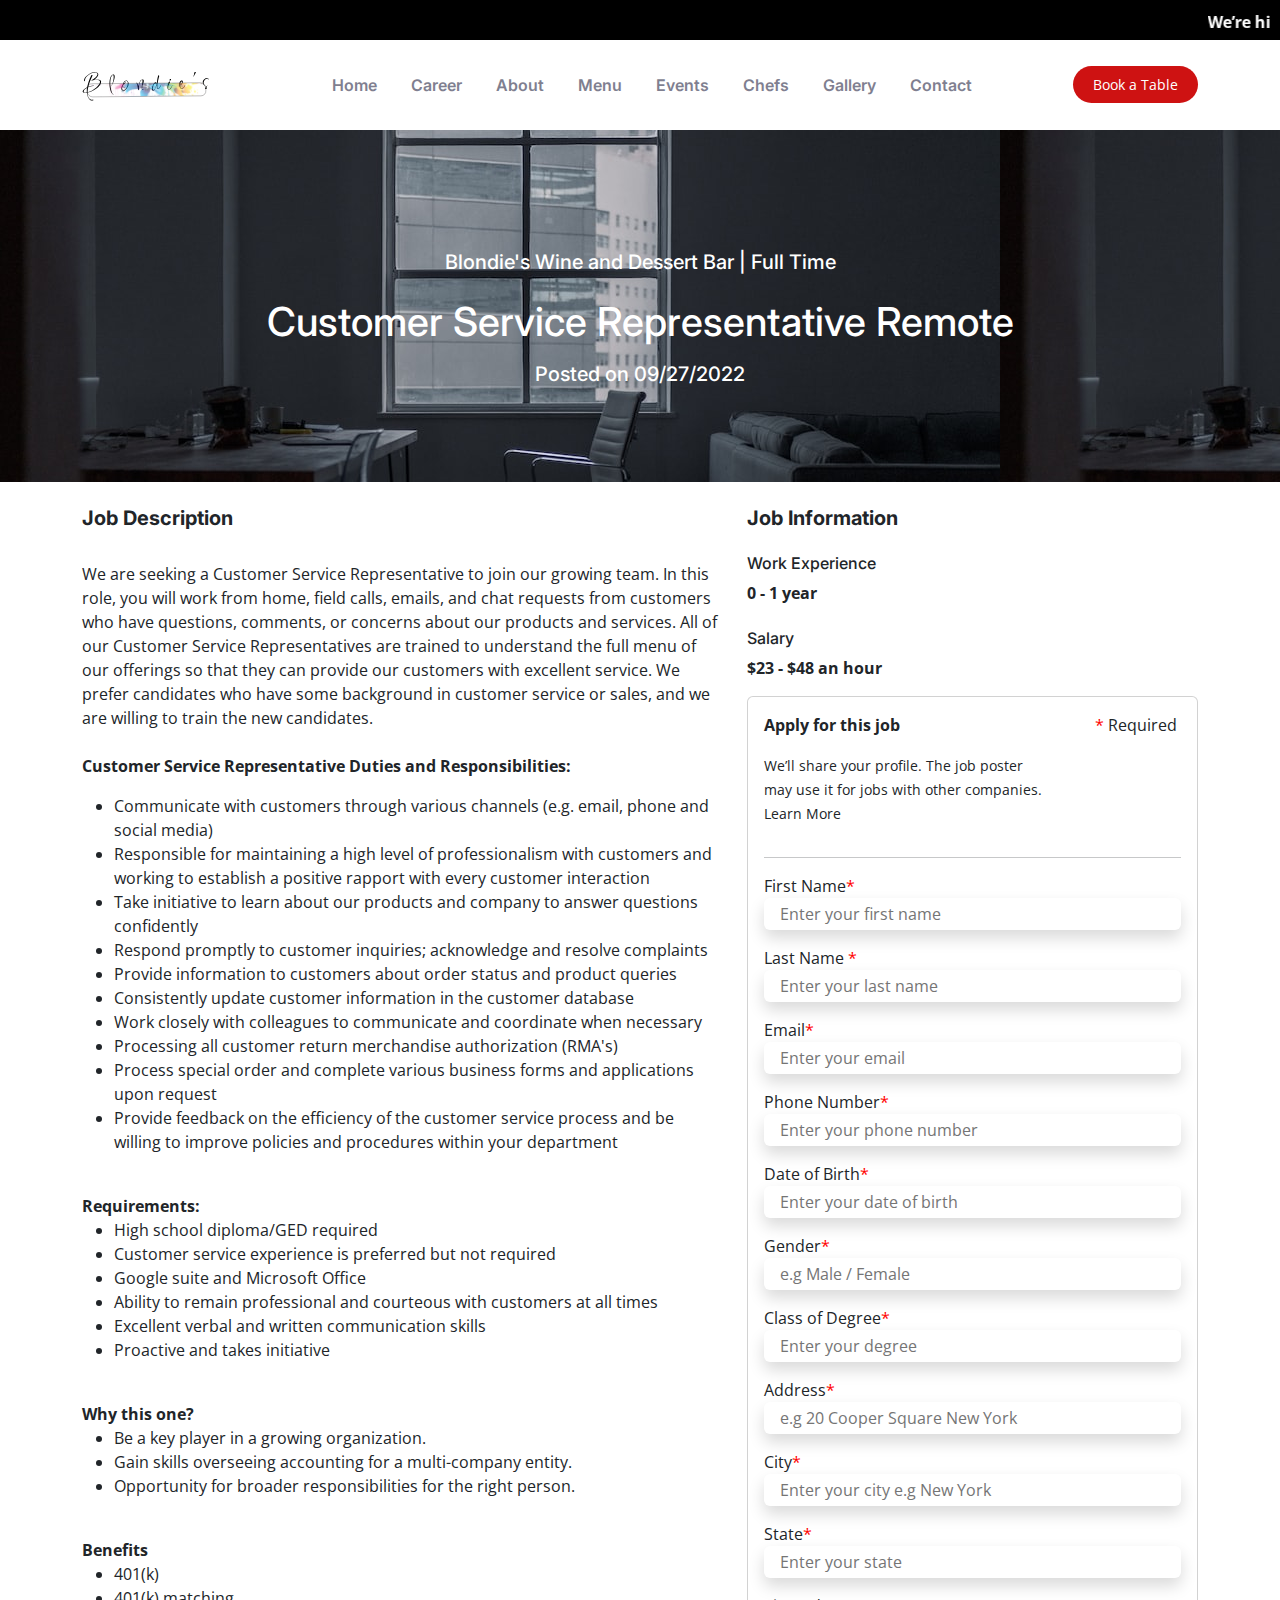
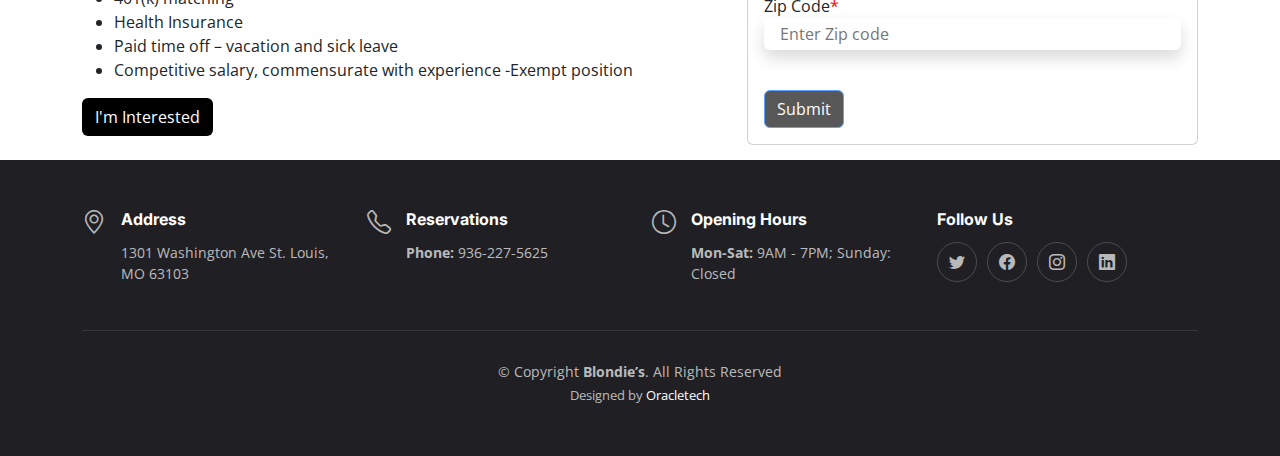
<file: career.html>
<!DOCTYPE html>
<html lang="en">

<head>
  <meta charset="utf-8">
  <meta content="width=device-width, initial-scale=1.0" name="viewport">

  <title>Blondie's - Career</title>
  <meta content="" name="description">
  <meta content="" name="keywords">

  <!-- Favicons -->
  <link href="assets/img/blondies.svg" rel="icon">
  <link href="assets/img/apple-touch-icon.png" rel="apple-touch-icon">

  <!-- Google Fonts -->
  <link rel="preconnect" href="https://fonts.googleapis.com">
  <link rel="preconnect" href="https://fonts.gstatic.com" crossorigin>
  <link href="https://fonts.googleapis.com/css2?family=Open+Sans:ital,wght@0,300;0,400;0,500;0,600;0,700;1,300;1,400;1,600;1,700&family=Amatic+SC:ital,wght@0,300;0,400;0,500;0,600;0,700;1,300;1,400;1,500;1,600;1,700&family=Inter:ital,wght@0,300;0,400;0,500;0,600;0,700;1,300;1,400;1,500;1,600;1,700&display=swap" rel="stylesheet">

  <!-- Vendor CSS Files -->
  <link href="assets/vendor/bootstrap/css/bootstrap.min.css" rel="stylesheet">
  <link href="assets/vendor/bootstrap-icons/bootstrap-icons.css" rel="stylesheet">
  <link href="assets/vendor/aos/aos.css" rel="stylesheet">
  <link href="assets/vendor/glightbox/css/glightbox.min.css" rel="stylesheet">
  <link href="assets/vendor/swiper/swiper-bundle.min.css" rel="stylesheet">

  <!-- Template Main CSS File -->
  <link href="assets/css/main.css" rel="stylesheet">

  <!-- =======================================================
  * Template Name: Yummy - v1.2.1
  * Template URL: https://bootstrapmade.com/yummy-bootstrap-restaurant-website-template/
  * Author: BootstrapMade.com
  * License: https://bootstrapmade.com/license/
  ======================================================== -->
</head>

<body>
    <div style="background-color: #000; color: #fff; height: 2.5rem; padding: 10px !important;">
        <marquee direction="left"><b>We’re hiring for Customer Service Representative (Remote) !!!</b></marquee>
      </div>
  <!-- ======= Header ======= -->
  <header id="header" class="header d-flex align-items-center">
    <div class="container d-flex align-items-center justify-content-between">

      <a href="index.html" class="logo d-flex align-items-center me-auto me-lg-0">
        <!-- Uncomment the line below if you also wish to use an image logo -->
        <img class="blonde" src="assets/img/blondies.svg" alt="">
      </a>

      <nav id="navbar" class="navbar">
        <ul>
          <li><a href="/index.html">Home</a></li>
          <li><a href="/career.html">Career</a></li>
          <li><a href="/index.html#about">About</a></li>
          <li><a href="/index.html#menu">Menu</a></li>
          <li><a href="/index.html#events">Events</a></li>
          <li><a href="/index.html#chefs">Chefs</a></li>
          <li><a href="/index.html#gallery">Gallery</a></li>
          <li><a href="/index.html#contact">Contact</a></li>
        </ul>
      </nav><!-- .navbar -->

      <a class="btn-book-a-table" href="/index.html#book-a-table">Book a Table</a>
      <i class="mobile-nav-toggle mobile-nav-show bi bi-list"></i>
      <i class="mobile-nav-toggle mobile-nav-hide d-none bi bi-x"></i>

    </div>
  </header><!-- End Header -->

  <div class="back p-4">
    <div class="margin">
      <div class="text-center text-white">
        <h5>Blondie's Wine and Dessert Bar | Full Time</h5>
        <h1 class="mt-4">
          Customer Service Representative Remote
        </h1>
        <h5 class="mt-3">
          Posted on 09/27/2022
        </h5>
      </div>
    </div>
  </div>
  <div class="container">
    <div class="row">
      <div class="col-md-7">
        <div class="mt-4">
          <h5>
            <b>Job Description</b>
            <br />
          </h5>
          <p>
            <br />

            We are seeking a Customer Service Representative to
            join our growing team. In this role, you will work
            from home, field calls, emails, and chat requests
            from customers who have questions, comments, or
            concerns about our products and services. All of our
            Customer Service Representatives are trained to
            understand the full menu of our offerings so that
            they can provide our customers with excellent
            service. We prefer candidates who have some
            background in customer service or sales, and we are
            willing to train the new candidates.

            <br /><br />
            <b
              >Customer Service Representative Duties and
              Responsibilities:</b
            ><br />
          </p>

          <ul class="">
            <li>
              Communicate with customers through various
              channels (e.g. email, phone and social media)
            </li>
            <li>
              Responsible for maintaining a high level of
              professionalism with customers and working to
              establish a positive rapport with every customer
              interaction
            </li>
            <li>
              Take initiative to learn about our products and
              company to answer questions confidently
            </li>
            <li>
              Respond promptly to customer inquiries;
              acknowledge and resolve complaints
            </li>
            <li>
              Provide information to customers about order
              status and product queries
            </li>
            <li>
              Consistently update customer information in the
              customer database
            </li>
            <li>
              Work closely with colleagues to communicate and
              coordinate when necessary
            </li>
            <li>
              Processing all customer return merchandise
              authorization (RMA's)
            </li>
            <li>
              Process special order and complete various
              business forms and applications upon request
            </li>
            <li>
              Provide feedback on the efficiency of the customer
              service process and be willing to improve policies
              and procedures within your department
            </li>
          </ul>
          <br />
          <b>Requirements:</b>
          <br />
          <ul>
            <li>High school diploma/GED required</li>
            <li>
              Customer service experience is preferred but not
              required
            </li>
            <li>Google suite and Microsoft Office</li>
            <li>
              Ability to remain professional and courteous with
              customers at all times
            </li>
            <li>
              Excellent verbal and written communication skills
            </li>
            <li>Proactive and takes initiative</li>
          </ul>
          <br />
          <b>Why this one?</b>
          <br />
          <ul>
            <li>Be a key player in a growing organization.</li>
            <li>
              Gain skills overseeing accounting for a
              multi-company entity.
            </li>
            <li>
              Opportunity for broader responsibilities for the
              right person.
            </li>
          </ul>
          <br />
          <b>Benefits</b>
          <br />
          <ul>
            <li>401(k)</li>
            <li>401(k) matching</li>
            <li>Health Insurance</li>
            <li>Paid time off – vacation and sick leave</li>
            <li>
              Competitive salary, commensurate with experience
              -Exempt position
            </li>
          </ul>

          <a href="#apply" class="btn transit mb-4 text-white">
            I'm Interested
          </a>
        </div>
      </div>
      <div class="col-md-5">
        <div class="mt-4">
          <h5>
            <b>Job Information</b>
          </h5>
          <!-- <div class="mt-4">
                    <h6>Industry</h6>
                    <p><b>Automotive</b></p>
                </div> -->
          <div class="mt-4">
            <h6>Work Experience</h6>
            <p><b>0 - 1 year</b></p>
          </div>
          <div class="mt-4">
            <h6>Salary</h6>
            <p><b>$23 - $48 an hour </b></p>
          </div>
        </div>

        <div
          id="apply"
          class="card mb-2"
          style="background-color: #ffffff !important"
        >
          <div class="row p-3">
            <div class="col-md-9">
              <b>
                <p>Apply for this job</p>
              </b>
              <p>
                <small
                  >We’ll share your profile. The job poster<br />
                  may use it for jobs with other companies.<br />
                  Learn More</small
                >
              </p>
            </div>
            <div class="col-md-3">
              <p><span style="color: red">*</span> Required</p>
            </div>
            <div class="col-md-12">
              <hr />
            </div>

            <div class="col-md-12">
              <form
                id="contactForm"
                data-sb-form-api-token="fd7ca989-b1ef-499d-b134-48196ba1a618"
              >
                <label
                  >First Name<span style="color: red"
                    >*</span
                  ></label
                >
                <input
                  class="shadow p-3 mb-3 bg-white rounded"
                  style="
                    width: 100%;
                    border: none;
                    height: 1rem !important;
                  "
                  id="name"
                  type="text"
                  placeholder="Enter your first name"
                />
                <label
                  >Last Name
                  <span style="color: red">*</span></label
                >
                <input
                  class="shadow p-3 mb-3 bg-white rounded"
                  style="
                    width: 100%;
                    border: none;
                    height: 1rem !important;
                  "
                  id="last name"
                  type="text"
                  placeholder="Enter your last name"
                />
                <label
                  >Email<span style="color: red">*</span></label
                >
                <input
                  class="shadow p-3 mb-3 bg-white rounded"
                  style="
                    width: 100%;
                    border: none;
                    height: 1rem !important;
                  "
                  id="email"
                  type="email"
                  placeholder="Enter your email"
                />
                <label
                  >Phone Number<span style="color: red"
                    >*</span
                  ></label
                >
                <input
                  class="shadow p-3 mb-3 bg-white rounded"
                  style="
                    width: 100%;
                    border: none;
                    height: 1rem !important;
                  "
                  id="number"
                  type="number"
                  placeholder="Enter your phone number"
                />
                <label
                  >Date of Birth<span style="color: red"
                    >*</span
                  ></label
                >
                <input
                  class="shadow p-3 mb-3 bg-white rounded"
                  style="
                    width: 100%;
                    border: none;
                    height: 1rem !important;
                  "
                  id="date of birth"
                  type="text"
                  placeholder="Enter your date of birth"
                />
                <label
                  >Gender<span style="color: red"
                    >*</span
                  ></label
                >
                <input
                  class="shadow p-3 mb-3 bg-white rounded"
                  style="
                    width: 100%;
                    border: none;
                    height: 1rem !important;
                  "
                  id="gender"
                  type="text"
                  placeholder="e.g Male / Female"
                />
                <label
                  >Class of Degree<span style="color: red"
                    >*</span
                  ></label
                >
                <input
                  class="shadow p-3 mb-3 bg-white rounded"
                  style="
                    width: 100%;
                    border: none;
                    height: 1rem !important;
                  "
                  id="degree"
                  type="text"
                  placeholder="Enter your degree"
                />
                <label
                  >Address<span style="color: red"
                    >*</span
                  ></label
                >
                <input
                  class="shadow p-3 mb-3 bg-white rounded"
                  style="
                    width: 100%;
                    border: none;
                    height: 1rem !important;
                  "
                  id="address"
                  type="text"
                  placeholder="e.g 20 Cooper Square New York"
                />
                <label
                  >City<span style="color: red">*</span></label
                >
                <input
                  class="shadow p-3 mb-3 bg-white rounded"
                  style="
                    width: 100%;
                    border: none;
                    height: 1rem !important;
                  "
                  id="city"
                  type="text"
                  placeholder="Enter your city e.g New York"
                />
                <label
                  >State<span style="color: red">*</span></label
                >
                <input
                  class="shadow p-3 mb-3 bg-white rounded"
                  style="
                    width: 100%;
                    border: none;
                    height: 1rem !important;
                  "
                  id="state"
                  type="text"
                  placeholder="Enter your state"
                />
                <label
                  >Zip Code<span style="color: red"
                    >*</span
                  ></label
                >
                <input
                  class="shadow p-3 mb-3 bg-white rounded"
                  style="
                    width: 100%;
                    border: none;
                    height: 1rem !important;
                  "
                  id="zip code"
                  type="number"
                  placeholder="Enter Zip code"
                />

                <div class="d-none" id="submitSuccessMessage">
                  <div class="alert alert-success">
                    <strong>Success!</strong> Thank you for
                    applying, we'll get back to you soon.
                  </div>
                </div>
                <div class="d-none" id="submitErrorMessage">
                  <div
                    class="alert alert-danger d-flex justify-content-between"
                  >
                    <div>
                      <strong>Failed!</strong> Try Again.
                    </div>
                    <div>
                      <button
                        type="button"
                        class="close"
                        data-dismiss="alert"
                        aria-label="Close"
                      >
                        <span
                          style="color: red"
                          aria-hidden="true"
                          >&times;</span
                        >
                      </button>
                    </div>
                  </div>
                </div>

                <button
                  class="disabled transit btn btn-primary btn-block mt-4"
                  id="submitButton"
                  type="submit"
                >
                  Submit
                </button>
              </form>
            </div>
          </div>
        </div>
      </div>
    </div>
  </div>

  <!-- ======= Footer ======= -->
  <footer id="footer" class="footer">

    <div class="container">
      <div class="row gy-3">
        <div class="col-lg-3 col-md-6 d-flex">
          <i class="bi bi-geo-alt icon"></i>
          <div>
            <h4>Address</h4>
            <p>
                1301 Washington Ave
                St. Louis, MO 63103
            </p>
          </div>

        </div>

        <div class="col-lg-3 col-md-6 footer-links d-flex">
          <i class="bi bi-telephone icon"></i>
          <div>
            <h4>Reservations</h4>
            <p>
              <strong>Phone:</strong> 936-227-5625<br>
              <!-- <strong>Email:</strong> info@example.com<br> -->
            </p>
          </div>
        </div>

        <div class="col-lg-3 col-md-6 footer-links d-flex">
          <i class="bi bi-clock icon"></i>
          <div>
            <h4>Opening Hours</h4>
            <p>
                <strong>Mon-Sat:</strong> 9AM - 7PM;
              Sunday: Closed
            </p>
          </div>
        </div>

        <div class="col-lg-3 col-md-6 footer-links">
          <h4>Follow Us</h4>
          <div class="social-links d-flex">
            <a href="#" class="twitter"><i class="bi bi-twitter"></i></a>
            <a href="#" class="facebook"><i class="bi bi-facebook"></i></a>
            <a href="#" class="instagram"><i class="bi bi-instagram"></i></a>
            <a href="#" class="linkedin"><i class="bi bi-linkedin"></i></a>
          </div>
        </div>

      </div>
    </div>

    <div class="container">
      <div class="copyright">
        &copy; Copyright <strong><span>Blondie’s</span></strong>. All Rights Reserved
      </div>
      <div class="credits">
        <!-- All the links in the footer should remain intact. -->
        <!-- You can delete the links only if you purchased the pro version. -->
        <!-- Licensing information: https://bootstrapmade.com/license/ -->
        <!-- Purchase the pro version with working PHP/AJAX contact form: https://bootstrapmade.com/yummy-bootstrap-restaurant-website-template/ -->
        Designed by <a href="#">Oracletech</a>
      </div>
    </div>

  </footer><!-- End Footer -->
  <!-- End Footer -->

  <a href="#" class="scroll-top d-flex align-items-center justify-content-center"><i class="bi bi-arrow-up-short"></i></a>

  <div id="preloader"></div>

  <!-- Vendor JS Files -->
  <script src="assets/vendor/bootstrap/js/bootstrap.bundle.min.js"></script>
  <script src="assets/vendor/aos/aos.js"></script>
  <script src="assets/vendor/glightbox/js/glightbox.min.js"></script>
  <script src="assets/vendor/purecounter/purecounter_vanilla.js"></script>
  <script src="assets/vendor/swiper/swiper-bundle.min.js"></script>
  <script src="assets/vendor/php-email-form/validate.js"></script>

  <!-- Template Main JS File -->
  <script src="assets/js/main.js"></script>

  <!-- forms -->
  <script
      src="https://code.jquery.com/jquery-3.3.1.slim.min.js"
      integrity="sha384-q8i/X+965DzO0rT7abK41JStQIAqVgRVzpbzo5smXKp4YfRvH+8abtTE1Pi6jizo"
      crossorigin="anonymous"
    ></script>
    <script
      src="https://cdn.jsdelivr.net/npm/popper.js@1.14.7/dist/umd/popper.min.js"
      integrity="sha384-UO2eT0CpHqdSJQ6hJty5KVphtPhzWj9WO1clHTMGa3JDZwrnQq4sF86dIHNDz0W1"
      crossorigin="anonymous"
    ></script>
    <script
      src="https://cdn.jsdelivr.net/npm/bootstrap@4.3.1/dist/js/bootstrap.min.js"
      integrity="sha384-JjSmVgyd0p3pXB1rRibZUAYoIIy6OrQ6VrjIEaFf/nJGzIxFDsf4x0xIM+B07jRM"
      crossorigin="anonymous"
    ></script>
    <script src="https://cdn.startbootstrap.com/sb-forms-latest.js"></script>
</body>

</html>
</file>
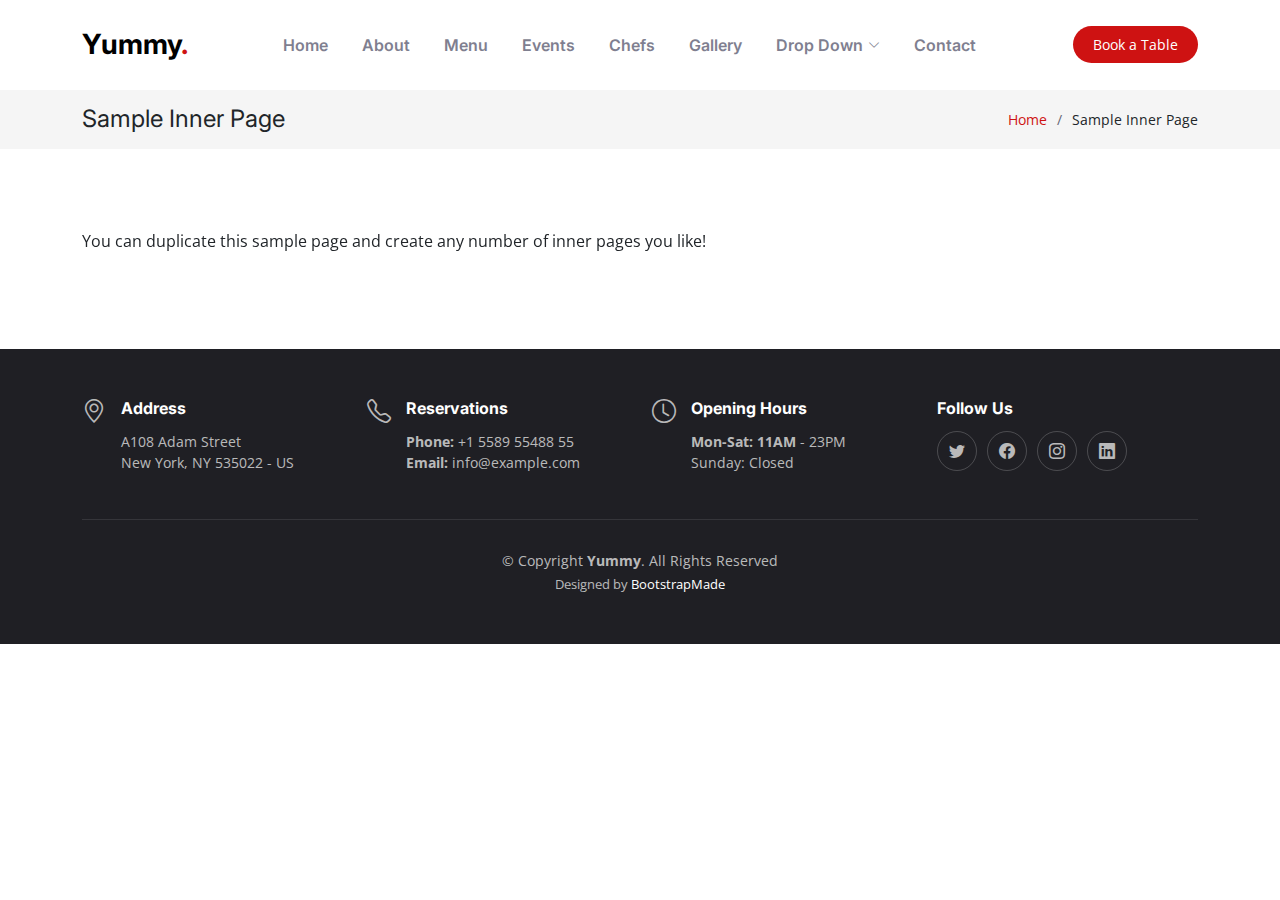
<file: sample-inner-page.html>
<!DOCTYPE html>
<html lang="en">

<head>
  <meta charset="utf-8">
  <meta content="width=device-width, initial-scale=1.0" name="viewport">

  <title>[Template] Sample Inner Page</title>
  <meta content="" name="description">
  <meta content="" name="keywords">

  <!-- Favicons -->
  <link href="assets/img/favicon.png" rel="icon">
  <link href="assets/img/apple-touch-icon.png" rel="apple-touch-icon">

  <!-- Google Fonts -->
  <link rel="preconnect" href="https://fonts.googleapis.com">
  <link rel="preconnect" href="https://fonts.gstatic.com" crossorigin>
  <link href="https://fonts.googleapis.com/css2?family=Open+Sans:ital,wght@0,300;0,400;0,500;0,600;0,700;1,300;1,400;1,600;1,700&family=Amatic+SC:ital,wght@0,300;0,400;0,500;0,600;0,700;1,300;1,400;1,500;1,600;1,700&family=Inter:ital,wght@0,300;0,400;0,500;0,600;0,700;1,300;1,400;1,500;1,600;1,700&display=swap" rel="stylesheet">

  <!-- Vendor CSS Files -->
  <link href="assets/vendor/bootstrap/css/bootstrap.min.css" rel="stylesheet">
  <link href="assets/vendor/bootstrap-icons/bootstrap-icons.css" rel="stylesheet">
  <link href="assets/vendor/aos/aos.css" rel="stylesheet">
  <link href="assets/vendor/glightbox/css/glightbox.min.css" rel="stylesheet">
  <link href="assets/vendor/swiper/swiper-bundle.min.css" rel="stylesheet">

  <!-- Template Main CSS File -->
  <link href="assets/css/main.css" rel="stylesheet">

  <!-- =======================================================
  * Template Name: Yummy - v1.2.1
  * Template URL: https://bootstrapmade.com/yummy-bootstrap-restaurant-website-template/
  * Author: BootstrapMade.com
  * License: https://bootstrapmade.com/license/
  ======================================================== -->
</head>

<body>

  <!-- ======= Header ======= -->
  <header id="header" class="header fixed-top d-flex align-items-center">
    <div class="container d-flex align-items-center justify-content-between">

      <a href="index.html" class="logo d-flex align-items-center me-auto me-lg-0">
        <!-- Uncomment the line below if you also wish to use an image logo -->
        <!-- <img src="assets/img/logo.png" alt=""> -->
        <h1>Yummy<span>.</span></h1>
      </a>

      <nav id="navbar" class="navbar">
        <ul>
          <li><a href="#hero">Home</a></li>
          <li><a href="#about">About</a></li>
          <li><a href="#menu">Menu</a></li>
          <li><a href="#events">Events</a></li>
          <li><a href="#chefs">Chefs</a></li>
          <li><a href="#gallery">Gallery</a></li>
          <li class="dropdown"><a href="#"><span>Drop Down</span> <i class="bi bi-chevron-down dropdown-indicator"></i></a>
            <ul>
              <li><a href="#">Drop Down 1</a></li>
              <li class="dropdown"><a href="#"><span>Deep Drop Down</span> <i class="bi bi-chevron-down dropdown-indicator"></i></a>
                <ul>
                  <li><a href="#">Deep Drop Down 1</a></li>
                  <li><a href="#">Deep Drop Down 2</a></li>
                  <li><a href="#">Deep Drop Down 3</a></li>
                  <li><a href="#">Deep Drop Down 4</a></li>
                  <li><a href="#">Deep Drop Down 5</a></li>
                </ul>
              </li>
              <li><a href="#">Drop Down 2</a></li>
              <li><a href="#">Drop Down 3</a></li>
              <li><a href="#">Drop Down 4</a></li>
            </ul>
          </li>
          <li><a href="#contact">Contact</a></li>
        </ul>
      </nav><!-- .navbar -->

      <a class="btn-book-a-table" href="#book-a-table">Book a Table</a>
      <i class="mobile-nav-toggle mobile-nav-show bi bi-list"></i>
      <i class="mobile-nav-toggle mobile-nav-hide d-none bi bi-x"></i>

    </div>
  </header><!-- End Header -->

  <main id="main">

    <!-- ======= Breadcrumbs ======= -->
    <div class="breadcrumbs">
      <div class="container">

        <div class="d-flex justify-content-between align-items-center">
          <h2>Sample Inner Page</h2>
          <ol>
            <li><a href="index.html">Home</a></li>
            <li>Sample Inner Page</li>
          </ol>
        </div>

      </div>
    </div><!-- End Breadcrumbs -->

    <section class="sample-page">
      <div class="container" data-aos="fade-up">

        <p>
          You can duplicate this sample page and create any number of inner pages you like!
        </p>

      </div>
    </section>

  </main><!-- End #main -->

  <!-- ======= Footer ======= -->
  <footer id="footer" class="footer">

    <div class="container">
      <div class="row gy-3">
        <div class="col-lg-3 col-md-6 d-flex">
          <i class="bi bi-geo-alt icon"></i>
          <div>
            <h4>Address</h4>
            <p>
              A108 Adam Street <br>
              New York, NY 535022 - US<br>
            </p>
          </div>

        </div>

        <div class="col-lg-3 col-md-6 footer-links d-flex">
          <i class="bi bi-telephone icon"></i>
          <div>
            <h4>Reservations</h4>
            <p>
              <strong>Phone:</strong> +1 5589 55488 55<br>
              <strong>Email:</strong> info@example.com<br>
            </p>
          </div>
        </div>

        <div class="col-lg-3 col-md-6 footer-links d-flex">
          <i class="bi bi-clock icon"></i>
          <div>
            <h4>Opening Hours</h4>
            <p>
              <strong>Mon-Sat: 11AM</strong> - 23PM<br>
              Sunday: Closed
            </p>
          </div>
        </div>

        <div class="col-lg-3 col-md-6 footer-links">
          <h4>Follow Us</h4>
          <div class="social-links d-flex">
            <a href="#" class="twitter"><i class="bi bi-twitter"></i></a>
            <a href="#" class="facebook"><i class="bi bi-facebook"></i></a>
            <a href="#" class="instagram"><i class="bi bi-instagram"></i></a>
            <a href="#" class="linkedin"><i class="bi bi-linkedin"></i></a>
          </div>
        </div>

      </div>
    </div>

    <div class="container">
      <div class="copyright">
        &copy; Copyright <strong><span>Yummy</span></strong>. All Rights Reserved
      </div>
      <div class="credits">
        <!-- All the links in the footer should remain intact. -->
        <!-- You can delete the links only if you purchased the pro version. -->
        <!-- Licensing information: https://bootstrapmade.com/license/ -->
        <!-- Purchase the pro version with working PHP/AJAX contact form: https://bootstrapmade.com/yummy-bootstrap-restaurant-website-template/ -->
        Designed by <a href="https://bootstrapmade.com/">BootstrapMade</a>
      </div>
    </div>

  </footer><!-- End Footer -->
  <!-- End Footer -->

  <a href="#" class="scroll-top d-flex align-items-center justify-content-center"><i class="bi bi-arrow-up-short"></i></a>

  <div id="preloader"></div>

  <!-- Vendor JS Files -->
  <script src="assets/vendor/bootstrap/js/bootstrap.bundle.min.js"></script>
  <script src="assets/vendor/aos/aos.js"></script>
  <script src="assets/vendor/glightbox/js/glightbox.min.js"></script>
  <script src="assets/vendor/purecounter/purecounter_vanilla.js"></script>
  <script src="assets/vendor/swiper/swiper-bundle.min.js"></script>
  <script src="assets/vendor/php-email-form/validate.js"></script>

  <!-- Template Main JS File -->
  <script src="assets/js/main.js"></script>

</body>

</html>
</file>
<file: assets/css/main.css>
/**
* Template Name: Yummy - v1.2.1
* Template URL: https://bootstrapmade.com/yummy-bootstrap-restaurant-website-template/
* Author: BootstrapMade.com
* License: https://bootstrapmade.com/license/
*/

/*--------------------------------------------------------------
# Set main reusable colors and fonts using CSS variables
# Learn more about CSS variables at https://developer.mozilla.org/en-US/docs/Web/CSS/Using_CSS_custom_properties
--------------------------------------------------------------*/
/* Fonts */
:root {
  --font-default: "Open Sans", system-ui, -apple-system, "Segoe UI", Roboto, "Helvetica Neue", Arial, "Noto Sans", "Liberation Sans", sans-serif, "Apple Color Emoji", "Segoe UI Emoji", "Segoe UI Symbol", "Noto Color Emoji";
  --font-primary: "Amatic SC", sans-serif;
  --font-secondary: "Inter", sans-serif;
}

/* Colors */
:root {
  --color-default: #212529;
  --color-primary: #ce1212;
  --color-secondary: #37373f;
}

/* Smooth scroll behavior */
:root {
  scroll-behavior: smooth;
}

/*--------------------------------------------------------------
# General
--------------------------------------------------------------*/
body {
  font-family: var(--font-default);
  color: var(--color-default);
}

a {
  color: var(--color-primary);
  text-decoration: none;
}

a:hover {
  color: #ec2727;
  text-decoration: none;
}

h1,
h2,
h3,
h4,
h5,
h6 {
  font-family: var(--font-secondary);
}

/*--------------------------------------------------------------
# Sections & Section Header
--------------------------------------------------------------*/
section {
  overflow: hidden;
  padding: 80px 0;
}

.section-bg {
  background-color: #eee;
}

.section-header {
  text-align: center;
  padding-bottom: 30px;
}

.section-header h2 {
  font-size: 13px;
  letter-spacing: 1px;
  font-weight: 400;
  margin: 0;
  padding: 0;
  color: #7f7f90;
  text-transform: uppercase;
  font-family: var(--font-default);
}

.section-header p {
  margin: 0;
  font-size: 48px;
  font-weight: 400;
  font-family: var(--font-primary);
}

.section-header p span {
  color: var(--color-primary);
}

/*--------------------------------------------------------------
# Breadcrumbs
--------------------------------------------------------------*/
.breadcrumbs {
  padding: 15px 0;
  background: rgba(55, 55, 63, 0.05);
  margin-top: 90px;
}

@media (max-width: 575px) {
  .breadcrumbs {
    margin-top: 70px;
  }
}

.breadcrumbs h2 {
  font-size: 24px;
  font-weight: 400;
  margin: 0;
}

.breadcrumbs ol {
  display: flex;
  flex-wrap: wrap;
  list-style: none;
  padding: 0;
  margin: 0;
  font-size: 14px;
}

.breadcrumbs ol li+li {
  padding-left: 10px;
}

.breadcrumbs ol li+li::before {
  display: inline-block;
  padding-right: 10px;
  color: #676775;
  content: "/";
}

@media (max-width: 992px) {
  .breadcrumbs .d-flex {
    display: block !important;
  }

  .breadcrumbs h2 {
    margin-bottom: 10px;
  }

  .breadcrumbs ol {
    display: block;
  }

  .breadcrumbs ol li {
    display: inline-block;
  }
}

/*--------------------------------------------------------------
# Scroll top button
--------------------------------------------------------------*/
.scroll-top {
  position: fixed;
  visibility: hidden;
  opacity: 0;
  right: 15px;
  bottom: 15px;
  z-index: 99999;
  background: var(--color-primary);
  width: 44px;
  height: 44px;
  border-radius: 50px;
  transition: all 0.4s;
}

.transit {
  transition: 0.3s ease-in;
  background-color: #000 !important;
  color: #fff;
}

.margin {
  margin-top: 6rem !important;
}

.transit:hover {
  transform: scale(1.04) !important;
  color: #fff;
}
.back {
  background-image: url("/assets/img/darkoffice.jpeg");
  height: 22rem !important;
}

.blonde {
  width: 300% !important;
}

.scroll-top i {
  font-size: 24px;
  color: #fff;
  line-height: 0;
}

.scroll-top:hover {
  background: #ec2727;
  color: #fff;
}

.scroll-top.active {
  visibility: visible;
  opacity: 1;
}

/*--------------------------------------------------------------
# Preloader
--------------------------------------------------------------*/
#preloader {
  position: fixed;
  inset: 0;
  z-index: 9999;
  overflow: hidden;
  background: #fff;
  transition: all 0.6s ease-out;
  width: 100%;
  height: 100vh;
}

#preloader:before,
#preloader:after {
  content: "";
  position: absolute;
  border: 4px solid var(--color-primary);
  border-radius: 50%;
  -webkit-animation: animate-preloader 2s cubic-bezier(0, 0.2, 0.8, 1) infinite;
  animation: animate-preloader 2s cubic-bezier(0, 0.2, 0.8, 1) infinite;
}

#preloader:after {
  -webkit-animation-delay: -0.5s;
  animation-delay: -0.5s;
}

@-webkit-keyframes animate-preloader {
  0% {
    width: 10px;
    height: 10px;
    top: calc(50% - 5px);
    left: calc(50% - 5px);
    opacity: 1;
  }

  100% {
    width: 72px;
    height: 72px;
    top: calc(50% - 36px);
    left: calc(50% - 36px);
    opacity: 0;
  }
}

@keyframes animate-preloader {
  0% {
    width: 10px;
    height: 10px;
    top: calc(50% - 5px);
    left: calc(50% - 5px);
    opacity: 1;
  }

  100% {
    width: 72px;
    height: 72px;
    top: calc(50% - 36px);
    left: calc(50% - 36px);
    opacity: 0;
  }
}

/*--------------------------------------------------------------
# Disable aos animation delay on mobile devices
--------------------------------------------------------------*/
@media screen and (max-width: 768px) {
  [data-aos-delay] {
    transition-delay: 0 !important;
  }
}

/*--------------------------------------------------------------
# Header
--------------------------------------------------------------*/
.header {
  background: #fff;
  transition: all 0.5s;
  z-index: 997;
  height: 90px;
  border-bottom: 1px solid #fff;
}

@media (max-width: 575px) {
  .header {
    height: 70px;
  }
}

.header.sticked {
  border-color: #fff;
  border-color: #eee;
}

.header .logo img {
  max-height: 40px;
  margin-right: 6px;
}

.header .logo h1 {
  font-size: 28px;
  font-weight: 700;
  color: #000;
  margin: 0;
  font-family: var(--font-secondary);
}

.header .logo h1 span {
  color: var(--color-primary);
}

.header .btn-book-a-table,
.header .btn-book-a-table:focus {
  font-size: 14px;
  color: #fff;
  background: var(--color-primary);
  padding: 8px 20px;
  margin-left: 30px;
  border-radius: 50px;
  transition: 0.3s;
}

.header .btn-book-a-table:hover,
.header .btn-book-a-table:focus:hover {
  color: #fff;
  background: rgba(206, 18, 18, 0.8);
}

section {
  scroll-margin-top: 90px;
}

/*--------------------------------------------------------------
# Desktop Navigation
--------------------------------------------------------------*/
@media (min-width: 1280px) {
  .navbar {
    padding: 0;
  }

  .navbar ul {
    margin: 0;
    padding: 0;
    display: flex;
    list-style: none;
    align-items: center;
  }

  .navbar li {
    position: relative;
  }

  .navbar>ul>li {
    white-space: nowrap;
    padding: 10px 0 10px 28px;
  }

  .navbar a,
  .navbar a:focus {
    display: flex;
    align-items: center;
    justify-content: space-between;
    padding: 0 3px;
    font-family: var(--font-secondary);
    font-size: 16px;
    font-weight: 600;
    color: #7f7f90;
    white-space: nowrap;
    transition: 0.3s;
    position: relative;
  }

  .navbar a i,
  .navbar a:focus i {
    font-size: 12px;
    line-height: 0;
    margin-left: 5px;
  }

  .navbar>ul>li>a:before {
    content: "";
    position: absolute;
    width: 100%;
    height: 2px;
    bottom: -6px;
    left: 0;
    background-color: var(--color-primary);
    visibility: hidden;
    width: 0px;
    transition: all 0.3s ease-in-out 0s;
  }

  .navbar a:hover:before,
  .navbar li:hover>a:before,
  .navbar .active:before {
    visibility: visible;
    width: 100%;
  }

  .navbar a:hover,
  .navbar .active,
  .navbar .active:focus,
  .navbar li:hover>a {
    color: #000;
  }

  .navbar .dropdown ul {
    display: block;
    position: absolute;
    left: 28px;
    top: calc(100% + 30px);
    margin: 0;
    padding: 10px 0;
    z-index: 99;
    opacity: 0;
    visibility: hidden;
    background: #fff;
    box-shadow: 0px 0px 30px rgba(127, 137, 161, 0.25);
    transition: 0.3s;
    border-radius: 4px;
  }

  .navbar .dropdown ul li {
    min-width: 200px;
  }

  .navbar .dropdown ul a {
    padding: 10px 20px;
    font-size: 15px;
    text-transform: none;
    font-weight: 600;
  }

  .navbar .dropdown ul a i {
    font-size: 12px;
  }

  .navbar .dropdown ul a:hover,
  .navbar .dropdown ul .active:hover,
  .navbar .dropdown ul li:hover>a {
    color: var(--color-primary);
  }

  .navbar .dropdown:hover>ul {
    opacity: 1;
    top: 100%;
    visibility: visible;
  }

  .navbar .dropdown .dropdown ul {
    top: 0;
    left: calc(100% - 30px);
    visibility: hidden;
  }

  .navbar .dropdown .dropdown:hover>ul {
    opacity: 1;
    top: 0;
    left: 100%;
    visibility: visible;
  }
}

@media (min-width: 1280px) and (max-width: 1366px) {
  .navbar .dropdown .dropdown ul {
    left: -90%;
  }

  .navbar .dropdown .dropdown:hover>ul {
    left: -100%;
  }
}

@media (min-width: 1280px) {

  .mobile-nav-show,
  .mobile-nav-hide {
    display: none;
  }
}

/*--------------------------------------------------------------
# Mobile Navigation
--------------------------------------------------------------*/
@media (max-width: 1279px) {
  .navbar {
    position: fixed;
    top: 0;
    right: -100%;
    width: 100%;
    max-width: 400px;
    border-left: 1px solid #666;
    bottom: 0;
    transition: 0.3s;
    z-index: 9997;
  }

  .navbar ul {
    position: absolute;
    inset: 0;
    padding: 50px 0 10px 0;
    margin: 0;
    background: rgba(255, 255, 255, 0.9);
    overflow-y: auto;
    transition: 0.3s;
    z-index: 9998;
  }

  .navbar a,
  .navbar a:focus {
    display: flex;
    align-items: center;
    justify-content: space-between;
    padding: 10px 20px;
    font-family: var(--font-secondary);
    border-bottom: 2px solid rgba(255, 255, 255, 0.8);
    font-size: 16px;
    font-weight: 600;
    color: #7f7f90;
    white-space: nowrap;
    transition: 0.3s;
  }

  .navbar a i,
  .navbar a:focus i {
    font-size: 12px;
    line-height: 0;
    margin-left: 5px;
  }

  .navbar a:hover,
  .navbar li:hover>a {
    color: #000;
  }

  .navbar .active,
  .navbar .active:focus {
    color: #000;
    border-color: var(--color-primary);
  }

  .navbar .dropdown ul,
  .navbar .dropdown .dropdown ul {
    position: static;
    display: none;
    padding: 10px 0;
    margin: 10px 20px;
    transition: all 0.5s ease-in-out;
    border: 1px solid #eee;
  }

  .navbar .dropdown>.dropdown-active,
  .navbar .dropdown .dropdown>.dropdown-active {
    display: block;
  }

  .mobile-nav-show {
    color: var(--color-secondary);
    font-size: 28px;
    cursor: pointer;
    line-height: 0;
    transition: 0.5s;
    z-index: 9999;
    margin: 0 10px 0 20px;
  }

  .mobile-nav-hide {
    color: var(--color-secondary);
    font-size: 32px;
    cursor: pointer;
    line-height: 0;
    transition: 0.5s;
    position: fixed;
    right: 20px;
    top: 20px;
    z-index: 9999;
  }

  .mobile-nav-active {
    overflow: hidden;
  }

  .mobile-nav-active .navbar {
    right: 0;
  }

  .mobile-nav-active .navbar:before {
    content: "";
    position: fixed;
    inset: 0;
    background: rgba(255, 255, 255, 0.8);
    z-index: 9996;
  }
}

/*--------------------------------------------------------------
# About Section
--------------------------------------------------------------*/
.about .about-img {
  min-height: 500px;
}

.about h3 {
  font-weight: 700;
  font-size: 36px;
  margin-bottom: 30px;
  font-family: var(--font-secondary);
}

.about .call-us {
  left: 10%;
  right: 10%;
  bottom: 10%;
  background-color: #fff;
  box-shadow: 0px 2px 25px rgba(0, 0, 0, 0.08);
  padding: 20px;
  text-align: center;
}

.about .call-us h4 {
  font-size: 24px;
  font-weight: 700;
  margin-bottom: 5px;
  font-family: var(--font-default);
}

.about .call-us p {
  font-size: 28px;
  font-weight: 700;
  color: var(--color-primary);
}

.about .content ul {
  list-style: none;
  padding: 0;
}

.about .content ul li {
  padding: 0 0 8px 26px;
  position: relative;
}

.about .content ul i {
  position: absolute;
  font-size: 20px;
  left: 0;
  top: -3px;
  color: var(--color-primary);
}

.about .content p:last-child {
  margin-bottom: 0;
}

.about .play-btn {
  width: 94px;
  height: 94px;
  background: radial-gradient(var(--color-primary) 50%, rgba(206, 18, 18, 0.4) 52%);
  border-radius: 50%;
  display: block;
  position: absolute;
  left: calc(50% - 47px);
  top: calc(50% - 47px);
  overflow: hidden;
}

.about .play-btn:before {
  content: "";
  position: absolute;
  width: 120px;
  height: 120px;
  -webkit-animation-delay: 0s;
  animation-delay: 0s;
  -webkit-animation: pulsate-btn 2s;
  animation: pulsate-btn 2s;
  -webkit-animation-direction: forwards;
  animation-direction: forwards;
  -webkit-animation-iteration-count: infinite;
  animation-iteration-count: infinite;
  -webkit-animation-timing-function: steps;
  animation-timing-function: steps;
  opacity: 1;
  border-radius: 50%;
  border: 5px solid rgba(206, 18, 18, 0.7);
  top: -15%;
  left: -15%;
  background: rgba(198, 16, 0, 0);
}

.about .play-btn:after {
  content: "";
  position: absolute;
  left: 50%;
  top: 50%;
  transform: translateX(-40%) translateY(-50%);
  width: 0;
  height: 0;
  border-top: 10px solid transparent;
  border-bottom: 10px solid transparent;
  border-left: 15px solid #fff;
  z-index: 100;
  transition: all 400ms cubic-bezier(0.55, 0.055, 0.675, 0.19);
}

.about .play-btn:hover:before {
  content: "";
  position: absolute;
  left: 50%;
  top: 50%;
  transform: translateX(-40%) translateY(-50%);
  width: 0;
  height: 0;
  border: none;
  border-top: 10px solid transparent;
  border-bottom: 10px solid transparent;
  border-left: 15px solid #fff;
  z-index: 200;
  -webkit-animation: none;
  animation: none;
  border-radius: 0;
}

.about .play-btn:hover:after {
  border-left: 15px solid var(--color-primary);
  transform: scale(20);
}

@-webkit-keyframes pulsate-btn {
  0% {
    transform: scale(0.6, 0.6);
    opacity: 1;
  }

  100% {
    transform: scale(1, 1);
    opacity: 0;
  }
}

@keyframes pulsate-btn {
  0% {
    transform: scale(0.6, 0.6);
    opacity: 1;
  }

  100% {
    transform: scale(1, 1);
    opacity: 0;
  }
}

/*--------------------------------------------------------------
# Why Us Section
--------------------------------------------------------------*/
.why-us .why-box {
  /* padding: 30px; */
  background: var(--color-primary);
  color: #fff;
  padding: 40px 30px;
  width: 100%;
  height: 100%;
}

.why-us .why-box h3 {
  font-weight: 700;
  font-size: 34px;
  margin-bottom: 30px;
}

.why-us .why-box p {
  margin-bottom: 30px;
}

.why-us .why-box .more-btn {
  display: inline-block;
  background: rgba(255, 255, 255, 0.3);
  padding: 6px 30px 8px 30px;
  color: #fff;
  border-radius: 50px;
  transition: all ease-in-out 0.4s;
}

.why-us .why-box .more-btn i {
  font-size: 14px;
}

.why-us .why-box .more-btn:hover {
  color: var(--color-primary);
  background: #fff;
}

.why-us .icon-box {
  text-align: center;
  background: #fff;
  padding: 40px 30px;
  width: 100%;
  height: 100%;
  border: 1px solid rgba(55, 55, 63, 0.1);
  transition: 0.3s;
}

.why-us .icon-box i {
  color: var(--color-primary);
  margin-bottom: 30px;
  font-size: 32px;
  margin-bottom: 30px;
  background: rgba(206, 18, 18, 0.1);
  border-radius: 50px;
  display: flex;
  align-items: center;
  justify-content: center;
  width: 64px;
  height: 64px;
}

.why-us .icon-box h4 {
  font-size: 20px;
  font-weight: 400;
  margin: 0 0 30px 0;
  font-family: var(--font-secondary);
}

.why-us .icon-box p {
  font-size: 15px;
  color: #6c757d;
}

@media (min-width: 1200px) {
  .why-us .icon-box:hover {
    transform: scale(1.1);
  }
}

/*--------------------------------------------------------------
# Stats Counter Section
--------------------------------------------------------------*/
.stats-counter {
  background: linear-gradient(rgba(0, 0, 0, 0.5), rgba(0, 0, 0, 0.5)), url("../img/stats-bg.jpg") center center;
  background-size: cover;
  padding: 100px 0;
}

@media (min-width: 1365px) {
  .stats-counter {
    background-attachment: fixed;
  }
}

.stats-counter .stats-item {
  padding: 30px;
  width: 100%;
}

.stats-counter .stats-item span {
  font-size: 48px;
  display: block;
  color: #fff;
  font-weight: 700;
}

.stats-counter .stats-item p {
  padding: 0;
  margin: 0;
  font-family: var(--font-secondary);
  font-size: 16px;
  font-weight: 700;
  color: rgba(255, 255, 255, 0.6);
}

/*--------------------------------------------------------------
# Menu Section
--------------------------------------------------------------*/
.menu .nav-tabs {
  border: 0;
}

.menu .nav-link {
  margin: 0 10px;
  padding: 10px 5px;
  transition: 0.3s;
  color: var(--color-secondary);
  border-radius: 0;
  cursor: pointer;
  height: 100%;
  border: 0;
  border-bottom: 2px solid #b6b6bf;
}

@media (max-width: 575px) {
  .menu .nav-link {
    margin: 0 10px;
    padding: 10px 0;
  }
}

.menu .nav-link i {
  padding-right: 15px;
  font-size: 48px;
}

.menu .nav-link h4 {
  font-size: 18px;
  font-weight: 400;
  margin: 0;
  font-family: var(--font-secondary);
}

@media (max-width: 575px) {
  .menu .nav-link h4 {
    font-size: 16px;
  }
}

.menu .nav-link:hover {
  color: var(--color-primary);
}

.menu .nav-link.active {
  color: var(--color-primary);
  border-color: var(--color-primary);
}

.menu .tab-content .tab-header {
  padding: 30px 0;
}

.menu .tab-content .tab-header p {
  font-size: 14px;
  text-transform: uppercase;
  color: #676775;
  margin-bottom: 0;
}

.menu .tab-content .tab-header h3 {
  font-size: 36px;
  font-weight: 600;
  color: var(--color-primary);
}

.menu .tab-content .menu-item {
  -moz-text-align-last: center;
  text-align-last: center;
}

.menu .tab-content .menu-item .menu-img {
  padding: 0 60px;
  margin-bottom: 15px;
}

.menu .tab-content .menu-item h4 {
  font-size: 22px;
  font-weight: 500;
  color: var(--color-secondary);
  font-family: var(--font-secondary);
  font-weight: 30px;
  margin-bottom: 5px;
}

.menu .tab-content .menu-item .ingredients {
  font-family: var(--font-secondary);
  color: #8d8d9b;
  margin-bottom: 5px;
}

.menu .tab-content .menu-item .price {
  font-size: 24px;
  font-weight: 700;
  color: var(--color-primary);
}

/*--------------------------------------------------------------
# Testimonials Section
--------------------------------------------------------------*/
.testimonials .section-header {
  margin-bottom: 40px;
}

.testimonials .testimonials-carousel,
.testimonials .testimonials-slider {
  overflow: hidden;
}

.testimonials .testimonial-item .testimonial-content {
  border-left: 3px solid var(--color-primary);
  padding-left: 30px;
}

.testimonials .testimonial-item .testimonial-img {
  border-radius: 50%;
  border: 4px solid #fff;
  margin: 0 auto;
}

.testimonials .testimonial-item h3 {
  font-size: 20px;
  font-weight: bold;
  margin: 10px 0 5px 0;
  color: var(--color-default);
  font-family: var(--font-secondary);
}

.testimonials .testimonial-item h4 {
  font-size: 14px;
  color: #6c757d;
  margin: 0 0 10px 0;
  font-family: var(--font-secondary);
}

.testimonials .testimonial-item .stars i {
  color: #ffc107;
  margin: 0 1px;
}

.testimonials .testimonial-item .quote-icon-left,
.testimonials .testimonial-item .quote-icon-right {
  color: #f05656;
  font-size: 26px;
  line-height: 0;
}

.testimonials .testimonial-item .quote-icon-left {
  display: inline-block;
  left: -5px;
  position: relative;
}

.testimonials .testimonial-item .quote-icon-right {
  display: inline-block;
  right: -5px;
  position: relative;
  top: 10px;
  transform: scale(-1, -1);
}

.testimonials .testimonial-item p {
  font-style: italic;
}

.testimonials .swiper-pagination {
  margin-top: 40px;
  position: relative;
}

.testimonials .swiper-pagination .swiper-pagination-bullet {
  width: 12px;
  height: 12px;
  background-color: #d1d1d7;
  opacity: 1;
}

.testimonials .swiper-pagination .swiper-pagination-bullet-active {
  background-color: var(--color-primary);
}

/*--------------------------------------------------------------
# Events Section
--------------------------------------------------------------*/
.events .container-fluid {
  padding: 0;
}

.events .event-item {
  background-size: cover;
  background-position: cente;
  min-height: 600px;
  padding: 30px;
}

@media (max-width: 575px) {
  .events .event-item {
    min-height: 500px;
  }
}

.events .event-item:before {
  content: "";
  background: rgba(0, 0, 0, 0.6);
  position: absolute;
  inset: 0;
}

.events .event-item h3 {
  font-size: 24px;
  font-weight: 700;
  margin-bottom: 5px;
  color: #fff;
  position: relative;
}

.events .event-item .price {
  color: #fff;
  border-bottom: 2px solid var(--color-primary);
  font-size: 32px;
  font-weight: 700;
  margin-bottom: 15px;
  position: relative;
}

.events .event-item .description {
  margin-bottom: 0;
  color: rgba(255, 255, 255, 0.9);
  position: relative;
}

@media (min-width: 1200px) {
  .events .swiper-slide-active+.swiper-slide {
    border-left: 1px solid rgba(255, 255, 255, 0.5);
    border-right: 1px solid rgba(255, 255, 255, 0.5);
    z-index: 1;
  }
}

.events .swiper-pagination {
  margin-top: 20px;
  position: relative;
}

.events .swiper-pagination .swiper-pagination-bullet {
  width: 10px;
  height: 10px;
  background-color: #d1d1d7;
  opacity: 1;
}

.events .swiper-pagination .swiper-pagination-bullet-active {
  background-color: var(--color-primary);
}

/*--------------------------------------------------------------
# Chefs Section
--------------------------------------------------------------*/
.chefs .chef-member {
  overflow: hidden;
  text-align: center;
  border-radius: 5px;
  background: #fff;
  box-shadow: 0px 0 30px rgba(55, 55, 63, 0.08);
  transition: 0.3s;
}

.chefs .chef-member .member-img {
  position: relative;
  overflow: hidden;
}

.chefs .chef-member .member-img:after {
  position: absolute;
  content: "";
  left: 0;
  bottom: 0;
  height: 100%;
  width: 100%;
  background: url(../img/team-shape.svg) no-repeat center bottom;
  background-size: contain;
  z-index: 1;
}

.chefs .chef-member .social {
  position: absolute;
  right: -100%;
  top: 30px;
  opacity: 0;
  border-radius: 4px;
  transition: 0.5s;
  background: rgba(255, 255, 255, 0.3);
  z-index: 2;
}

.chefs .chef-member .social a {
  transition: color 0.3s;
  color: rgba(55, 55, 63, 0.4);
  margin: 15px 12px;
  display: block;
  line-height: 0;
  text-align: center;
}

.chefs .chef-member .social a:hover {
  color: rgba(55, 55, 63, 0.9);
}

.chefs .chef-member .social i {
  font-size: 18px;
}

.chefs .chef-member .member-info {
  padding: 10px 15px 20px 15px;
}

.chefs .chef-member .member-info h4 {
  font-weight: 700;
  margin-bottom: 5px;
  font-size: 20px;
  color: var(--color-secondary);
}

.chefs .chef-member .member-info span {
  display: block;
  font-size: 14px;
  font-weight: 400;
  color: rgba(33, 37, 41, 0.4);
}

.chefs .chef-member .member-info p {
  font-style: italic;
  font-size: 14px;
  padding-top: 15px;
  line-height: 26px;
  color: rgba(33, 37, 41, 0.7);
}

.chefs .chef-member:hover {
  transform: scale(1.08);
  box-shadow: 0px 0 30px rgba(55, 55, 63, 0.15);
}

.chefs .chef-member:hover .social {
  right: 8px;
  opacity: 1;
}

/*--------------------------------------------------------------
# Book A Table Section
--------------------------------------------------------------*/
.book-a-table .reservation-img {
  min-height: 500px;
  background-size: cover;
  background-position: center;
}

.book-a-table .reservation-form-bg {
  background: rgba(55, 55, 63, 0.04);
}

.book-a-table .php-email-form {
  padding: 40px;
}

@media (max-width: 575px) {
  .book-a-table .php-email-form {
    padding: 20px;
  }
}

.book-a-table .php-email-form h3 {
  font-size: 14px;
  font-weight: 700;
  text-transform: uppercase;
  letter-spacing: 1px;
}

.book-a-table .php-email-form h4 {
  font-size: 14px;
  font-weight: 700;
  text-transform: uppercase;
  letter-spacing: 1px;
  margin: 20px 0 0 0;
}

.book-a-table .php-email-form p {
  font-size: 14px;
  margin-bottom: 20px;
}

.book-a-table .php-email-form .error-message {
  display: none;
  color: #fff;
  background: #df1529;
  text-align: left;
  padding: 15px;
  margin-bottom: 24px;
  font-weight: 600;
}

.book-a-table .php-email-form .sent-message {
  display: none;
  color: #fff;
  background: #059652;
  text-align: center;
  padding: 15px;
  margin-bottom: 24px;
  font-weight: 600;
}

.book-a-table .php-email-form .loading {
  display: none;
  background: #fff;
  text-align: center;
  padding: 15px;
  margin-bottom: 24px;
}

.book-a-table .php-email-form .loading:before {
  content: "";
  display: inline-block;
  border-radius: 50%;
  width: 24px;
  height: 24px;
  margin: 0 10px -6px 0;
  border: 3px solid #059652;
  border-top-color: #fff;
  -webkit-animation: animate-loading 1s linear infinite;
  animation: animate-loading 1s linear infinite;
}

.book-a-table .php-email-form input,
.book-a-table .php-email-form textarea {
  border-radius: 0;
  box-shadow: none;
  font-size: 14px;
  border-radius: 0;
}

.book-a-table .php-email-form input:focus,
.book-a-table .php-email-form textarea:focus {
  border-color: var(--color-primary);
}

.book-a-table .php-email-form input {
  padding: 12px 15px;
}

.book-a-table .php-email-form textarea {
  padding: 12px 15px;
}

.book-a-table .php-email-form button[type=submit] {
  background: var(--color-primary);
  border: 0;
  padding: 14px 60px;
  color: #fff;
  transition: 0.4s;
  border-radius: 50px;
}

.book-a-table .php-email-form button[type=submit]:hover {
  background: #ec2727;
}

@-webkit-keyframes animate-loading {
  0% {
    transform: rotate(0deg);
  }

  100% {
    transform: rotate(360deg);
  }
}

@keyframes animate-loading {
  0% {
    transform: rotate(0deg);
  }

  100% {
    transform: rotate(360deg);
  }
}

/*--------------------------------------------------------------
# Gallery Section
--------------------------------------------------------------*/
.gallery {
  overflow: hidden;
}

.gallery .swiper-pagination {
  margin-top: 20px;
  position: relative;
}

.gallery .swiper-pagination .swiper-pagination-bullet {
  width: 12px;
  height: 12px;
  background-color: #d1d1d7;
  opacity: 1;
}

.gallery .swiper-pagination .swiper-pagination-bullet-active {
  background-color: var(--color-primary);
}

.gallery .swiper-slide-active {
  text-align: center;
}

@media (min-width: 992px) {
  .gallery .swiper-wrapper {
    padding: 40px 0;
  }

  .gallery .swiper-slide-active {
    border: 6px solid var(--color-primary);
    padding: 4px;
    background: #fff;
    z-index: 1;
    transform: scale(1.2);
  }
}

/*--------------------------------------------------------------
# Contact Section
--------------------------------------------------------------*/
.contact .info-item {
  background: #f4f4f4;
  padding: 30px;
  height: 100%;
}

.contact .info-item .icon {
  display: flex;
  align-items: center;
  justify-content: center;
  width: 56px;
  height: 56px;
  font-size: 24px;
  line-height: 0;
  color: #fff;
  background: var(--color-primary);
  border-radius: 50%;
  margin-right: 15px;
}

.contact .info-item h3 {
  font-size: 20px;
  color: #6c757d;
  font-weight: 700;
  margin: 0 0 5px 0;
}

.contact .info-item p {
  padding: 0;
  margin: 0;
  line-height: 24px;
  font-size: 14px;
}

.contact .info-item .social-links a {
  font-size: 24px;
  display: inline-block;
  color: rgba(55, 55, 63, 0.7);
  line-height: 1;
  margin: 4px 6px 0 0;
  transition: 0.3s;
}

.contact .info-item .social-links a:hover {
  color: var(--color-primary);
}

.contact .php-email-form {
  width: 100%;
  margin-top: 30px;
  background: #fff;
  box-shadow: 0 0 30px rgba(0, 0, 0, 0.08);
}

.contact .php-email-form .form-group {
  padding-bottom: 20px;
}

.contact .php-email-form .error-message {
  display: none;
  color: #fff;
  background: #df1529;
  text-align: left;
  padding: 15px;
  font-weight: 600;
}

.contact .php-email-form .error-message br+br {
  margin-top: 25px;
}

.contact .php-email-form .sent-message {
  display: none;
  color: #fff;
  background: #059652;
  text-align: center;
  padding: 15px;
  font-weight: 600;
}

.contact .php-email-form .loading {
  display: none;
  background: #fff;
  text-align: center;
  padding: 15px;
}

.contact .php-email-form .loading:before {
  content: "";
  display: inline-block;
  border-radius: 50%;
  width: 24px;
  height: 24px;
  margin: 0 10px -6px 0;
  border: 3px solid #059652;
  border-top-color: #fff;
  -webkit-animation: animate-loading 1s linear infinite;
  animation: animate-loading 1s linear infinite;
}

.contact .php-email-form input,
.contact .php-email-form textarea {
  border-radius: 0;
  box-shadow: none;
  font-size: 14px;
}

.contact .php-email-form input:focus,
.contact .php-email-form textarea:focus {
  border-color: var(--color-primary);
}

.contact .php-email-form input {
  height: 48px;
}

.contact .php-email-form textarea {
  padding: 10px 12px;
}

.contact .php-email-form button[type=submit] {
  background: var(--color-primary);
  border: 0;
  padding: 12px 40px;
  color: #fff;
  transition: 0.4s;
  border-radius: 50px;
}

.contact .php-email-form button[type=submit]:hover {
  background: #ec2727;
}

@keyframes animate-loading {
  0% {
    transform: rotate(0deg);
  }

  100% {
    transform: rotate(360deg);
  }
}

/*--------------------------------------------------------------
# Hero Section
--------------------------------------------------------------*/
.hero {
  width: 100%;
  background-size: cover;
  position: relative;
  min-height: 60vh;
  padding: 160px 0 60px 0;
}

.hero h2 {
  font-size: 64px;
  font-weight: 700;
  margin-bottom: 20px;
  color: var(--color-secondary);
  font-family: var(--font-primary);
}

.hero h2 span {
  color: var(--color-primary);
}

.hero p {
  color: #4f4f5a;
  font-weight: 400;
  margin-bottom: 30px;
}

.hero .btn-book-a-table {
  font-weight: 500;
  font-size: 14px;
  letter-spacing: 1px;
  display: inline-block;
  padding: 12px 36px;
  border-radius: 50px;
  transition: 0.5s;
  color: #fff;
  background: var(--color-primary);
  box-shadow: 0 8px 28px rgba(206, 18, 18, 0.2);
}

.hero .btn-book-a-table:hover {
  background: rgba(206, 18, 18, 0.8);
  box-shadow: 0 8px 28px rgba(206, 18, 18, 0.45);
}

.hero .btn-watch-video {
  font-size: 16px;
  transition: 0.5s;
  margin-left: 25px;
  color: var(--font-secondary);
  font-weight: 600;
}

.hero .btn-watch-video i {
  color: var(--color-primary);
  font-size: 32px;
  transition: 0.3s;
  line-height: 0;
  margin-right: 8px;
}

.hero .btn-watch-video:hover {
  color: var(--color-primary);
}

.hero .btn-watch-video:hover i {
  color: rgba(206, 18, 18, 0.8);
}

@media (max-width: 640px) {
  .hero h2 {
    font-size: 36px;
  }

  .hero .btn-get-started,
  .hero .btn-watch-video {
    font-size: 14px;
  }
}

/*--------------------------------------------------------------
# Footer
--------------------------------------------------------------*/
.footer {
  font-size: 14px;
  background-color: #1f1f24;
  padding: 50px 0;
  color: rgba(255, 255, 255, 0.7);
}

.footer .icon {
  margin-right: 15px;
  font-size: 24px;
  line-height: 0;
}

.footer h4 {
  font-size: 16px;
  font-weight: bold;
  position: relative;
  padding-bottom: 5px;
  color: #fff;
}

.footer .footer-links {
  margin-bottom: 30px;
}

.footer .footer-links ul {
  list-style: none;
  padding: 0;
  margin: 0;
}

.footer .footer-links ul li {
  padding: 10px 0;
  display: flex;
  align-items: center;
}

.footer .footer-links ul li:first-child {
  padding-top: 0;
}

.footer .footer-links ul a {
  color: rgba(255, 255, 255, 0.6);
  transition: 0.3s;
  display: inline-block;
  line-height: 1;
}

.footer .footer-links ul a:hover {
  color: #fff;
}

.footer .social-links a {
  display: flex;
  align-items: center;
  justify-content: center;
  width: 40px;
  height: 40px;
  border-radius: 50%;
  border: 1px solid rgba(255, 255, 255, 0.2);
  font-size: 16px;
  color: rgba(255, 255, 255, 0.7);
  margin-right: 10px;
  transition: 0.3s;
}

.footer .social-links a:hover {
  color: #fff;
  border-color: #fff;
}

.footer .copyright {
  text-align: center;
  padding-top: 30px;
  border-top: 1px solid rgba(255, 255, 255, 0.1);
}

.footer .credits {
  padding-top: 4px;
  text-align: center;
  font-size: 13px;
}

.footer .credits a {
  color: #fff;
}
</file>
